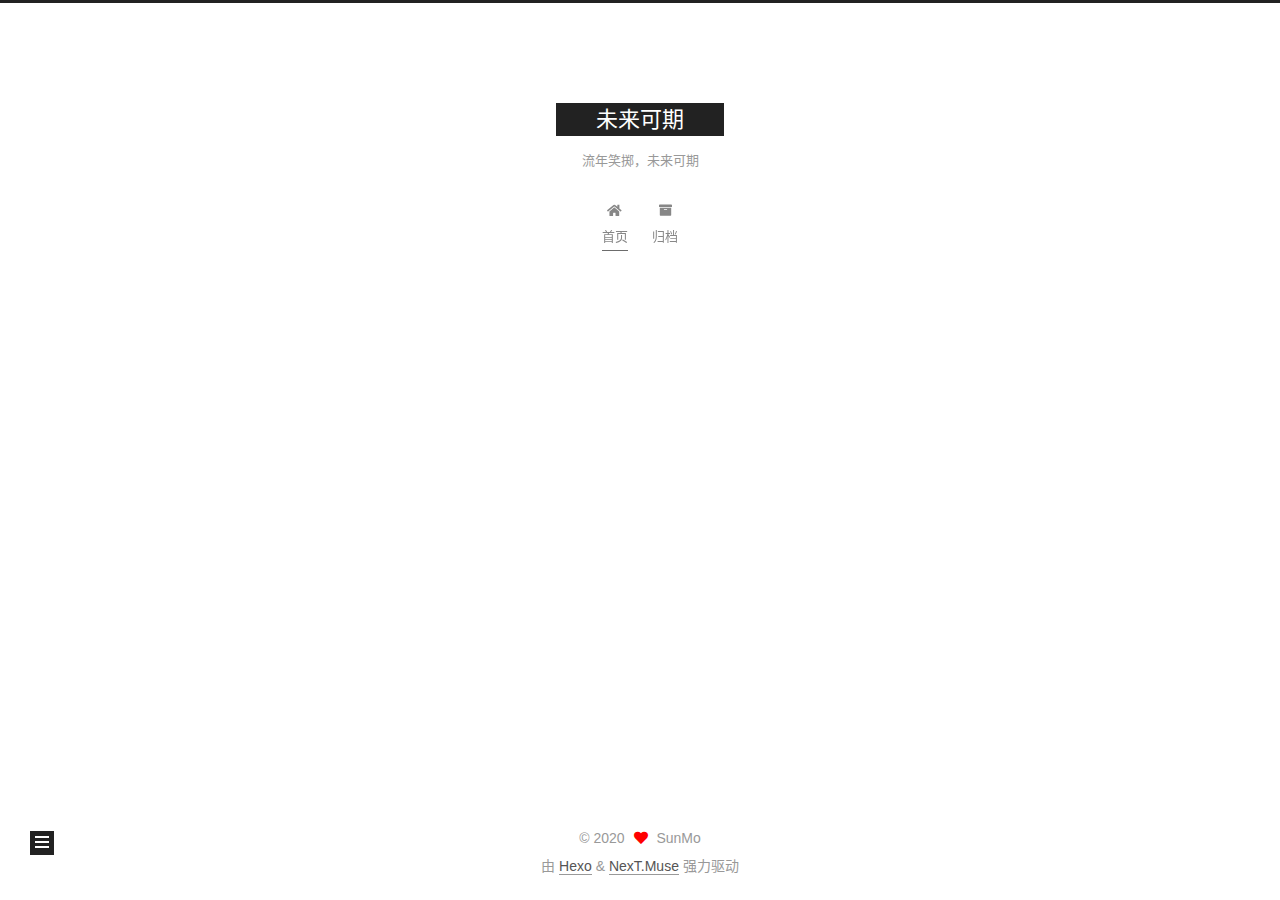
<file: index.html>
<!DOCTYPE html>
<html lang="zh-CN">
<head>
  <meta charset="UTF-8">
<meta name="viewport" content="width=device-width, initial-scale=1, maximum-scale=2">
<meta name="theme-color" content="#222">
<meta name="generator" content="Hexo 4.2.0">
  <link rel="apple-touch-icon" sizes="180x180" href="/images/apple-touch-icon-next.png">
  <link rel="icon" type="image/png" sizes="32x32" href="/images/favicon-32x32-next.png">
  <link rel="icon" type="image/png" sizes="16x16" href="/images/favicon-16x16-next.png">
  <link rel="mask-icon" href="/images/logo.svg" color="#222">

<link rel="stylesheet" href="/css/main.css">


<link rel="stylesheet" href="/lib/font-awesome/css/all.min.css">

<script id="hexo-configurations">
    var NexT = window.NexT || {};
    var CONFIG = {"hostname":"www.sunmo.xyz","root":"/","scheme":"Muse","version":"7.8.0","exturl":false,"sidebar":{"position":"left","display":"post","padding":18,"offset":12,"onmobile":false},"copycode":{"enable":false,"show_result":false,"style":null},"back2top":{"enable":true,"sidebar":false,"scrollpercent":false},"bookmark":{"enable":false,"color":"#222","save":"auto"},"fancybox":false,"mediumzoom":false,"lazyload":false,"pangu":false,"comments":{"style":"tabs","active":null,"storage":true,"lazyload":false,"nav":null},"algolia":{"hits":{"per_page":10},"labels":{"input_placeholder":"Search for Posts","hits_empty":"We didn't find any results for the search: ${query}","hits_stats":"${hits} results found in ${time} ms"}},"localsearch":{"enable":false,"trigger":"auto","top_n_per_article":1,"unescape":false,"preload":false},"motion":{"enable":true,"async":false,"transition":{"post_block":"fadeIn","post_header":"slideDownIn","post_body":"slideDownIn","coll_header":"slideLeftIn","sidebar":"slideUpIn"}}};
  </script>

  <meta property="og:type" content="website">
<meta property="og:title" content="未来可期">
<meta property="og:url" content="http://www.sunmo.xyz/index.html">
<meta property="og:site_name" content="未来可期">
<meta property="og:locale" content="zh_CN">
<meta property="article:author" content="SunMo">
<meta name="twitter:card" content="summary">

<link rel="canonical" href="http://www.sunmo.xyz/">


<script id="page-configurations">
  // https://hexo.io/docs/variables.html
  CONFIG.page = {
    sidebar: "",
    isHome : true,
    isPost : false,
    lang   : 'zh-CN'
  };
</script>

  <title>未来可期</title>
  






  <noscript>
  <style>
  .use-motion .brand,
  .use-motion .menu-item,
  .sidebar-inner,
  .use-motion .post-block,
  .use-motion .pagination,
  .use-motion .comments,
  .use-motion .post-header,
  .use-motion .post-body,
  .use-motion .collection-header { opacity: initial; }

  .use-motion .site-title,
  .use-motion .site-subtitle {
    opacity: initial;
    top: initial;
  }

  .use-motion .logo-line-before i { left: initial; }
  .use-motion .logo-line-after i { right: initial; }
  </style>
</noscript>

</head>

<body itemscope itemtype="http://schema.org/WebPage">
  <div class="container use-motion">
    <div class="headband"></div>

    <header class="header" itemscope itemtype="http://schema.org/WPHeader">
      <div class="header-inner"><div class="site-brand-container">
  <div class="site-nav-toggle">
    <div class="toggle" aria-label="切换导航栏">
      <span class="toggle-line toggle-line-first"></span>
      <span class="toggle-line toggle-line-middle"></span>
      <span class="toggle-line toggle-line-last"></span>
    </div>
  </div>

  <div class="site-meta">

    <a href="/" class="brand" rel="start">
      <span class="logo-line-before"><i></i></span>
      <h1 class="site-title">未来可期</h1>
      <span class="logo-line-after"><i></i></span>
    </a>
      <p class="site-subtitle" itemprop="description">流年笑掷，未来可期</p>
  </div>

  <div class="site-nav-right">
    <div class="toggle popup-trigger">
    </div>
  </div>
</div>




<nav class="site-nav">
  <ul id="menu" class="menu">
        <li class="menu-item menu-item-home">

    <a href="/" rel="section"><i class="fa fa-home fa-fw"></i>首页</a>

  </li>
        <li class="menu-item menu-item-archives">

    <a href="/archives/" rel="section"><i class="fa fa-archive fa-fw"></i>归档</a>

  </li>
  </ul>
</nav>




</div>
    </header>

    
  <div class="back-to-top">
    <i class="fa fa-arrow-up"></i>
    <span>0%</span>
  </div>


    <main class="main">
      <div class="main-inner">
        <div class="content-wrap">
          

          <div class="content index posts-expand">
            
      
  
  
  <article itemscope itemtype="http://schema.org/Article" class="post-block" lang="zh-CN">
    <link itemprop="mainEntityOfPage" href="http://www.sunmo.xyz/2020/04/04/NEW-BEGIN/">

    <span hidden itemprop="author" itemscope itemtype="http://schema.org/Person">
      <meta itemprop="image" content="/images/avatar.gif">
      <meta itemprop="name" content="SunMo">
      <meta itemprop="description" content="">
    </span>

    <span hidden itemprop="publisher" itemscope itemtype="http://schema.org/Organization">
      <meta itemprop="name" content="未来可期">
    </span>
      <header class="post-header">
        <h2 class="post-title" itemprop="name headline">
          
            <a href="/2020/04/04/NEW-BEGIN/" class="post-title-link" itemprop="url">NEW BEGIN</a>
        </h2>

        <div class="post-meta">
            <span class="post-meta-item">
              <span class="post-meta-item-icon">
                <i class="far fa-calendar"></i>
              </span>
              <span class="post-meta-item-text">发表于</span>
              

              <time title="创建时间：2020-04-04 14:30:26 / 修改时间：14:30:39" itemprop="dateCreated datePublished" datetime="2020-04-04T14:30:26+08:00">2020-04-04</time>
            </span>

          

        </div>
      </header>

    
    
    
    <div class="post-body" itemprop="articleBody">

      
          <h1 id="这是一个新的开始"><a href="#这是一个新的开始" class="headerlink" title="这是一个新的开始"></a>这是一个新的开始</h1>
      
    </div>

    
    
    
      <footer class="post-footer">
        <div class="post-eof"></div>
      </footer>
  </article>
  
  
  


  



          </div>
          

<script>
  window.addEventListener('tabs:register', () => {
    let { activeClass } = CONFIG.comments;
    if (CONFIG.comments.storage) {
      activeClass = localStorage.getItem('comments_active') || activeClass;
    }
    if (activeClass) {
      let activeTab = document.querySelector(`a[href="#comment-${activeClass}"]`);
      if (activeTab) {
        activeTab.click();
      }
    }
  });
  if (CONFIG.comments.storage) {
    window.addEventListener('tabs:click', event => {
      if (!event.target.matches('.tabs-comment .tab-content .tab-pane')) return;
      let commentClass = event.target.classList[1];
      localStorage.setItem('comments_active', commentClass);
    });
  }
</script>

        </div>
          
  
  <div class="toggle sidebar-toggle">
    <span class="toggle-line toggle-line-first"></span>
    <span class="toggle-line toggle-line-middle"></span>
    <span class="toggle-line toggle-line-last"></span>
  </div>

  <aside class="sidebar">
    <div class="sidebar-inner">

      <ul class="sidebar-nav motion-element">
        <li class="sidebar-nav-toc">
          文章目录
        </li>
        <li class="sidebar-nav-overview">
          站点概览
        </li>
      </ul>

      <!--noindex-->
      <div class="post-toc-wrap sidebar-panel">
      </div>
      <!--/noindex-->

      <div class="site-overview-wrap sidebar-panel">
        <div class="site-author motion-element" itemprop="author" itemscope itemtype="http://schema.org/Person">
  <p class="site-author-name" itemprop="name">SunMo</p>
  <div class="site-description" itemprop="description"></div>
</div>
<div class="site-state-wrap motion-element">
  <nav class="site-state">
      <div class="site-state-item site-state-posts">
          <a href="/archives/">
        
          <span class="site-state-item-count">1</span>
          <span class="site-state-item-name">日志</span>
        </a>
      </div>
  </nav>
</div>



      </div>

    </div>
  </aside>
  <div id="sidebar-dimmer"></div>


      </div>
    </main>

    <footer class="footer">
      <div class="footer-inner">
        

        

<div class="copyright">
  
  &copy; 
  <span itemprop="copyrightYear">2020</span>
  <span class="with-love">
    <i class="fa fa-heart"></i>
  </span>
  <span class="author" itemprop="copyrightHolder">SunMo</span>
</div>
  <div class="powered-by">由 <a href="https://hexo.io/" class="theme-link" rel="noopener" target="_blank">Hexo</a> & <a href="https://muse.theme-next.org/" class="theme-link" rel="noopener" target="_blank">NexT.Muse</a> 强力驱动
  </div>

        








      </div>
    </footer>
  </div>

  
  <script src="/lib/anime.min.js"></script>
  <script src="/lib/velocity/velocity.min.js"></script>
  <script src="/lib/velocity/velocity.ui.min.js"></script>

<script src="/js/utils.js"></script>

<script src="/js/motion.js"></script>


<script src="/js/schemes/muse.js"></script>


<script src="/js/next-boot.js"></script>




  















  

  

</body>
</html>
</file>
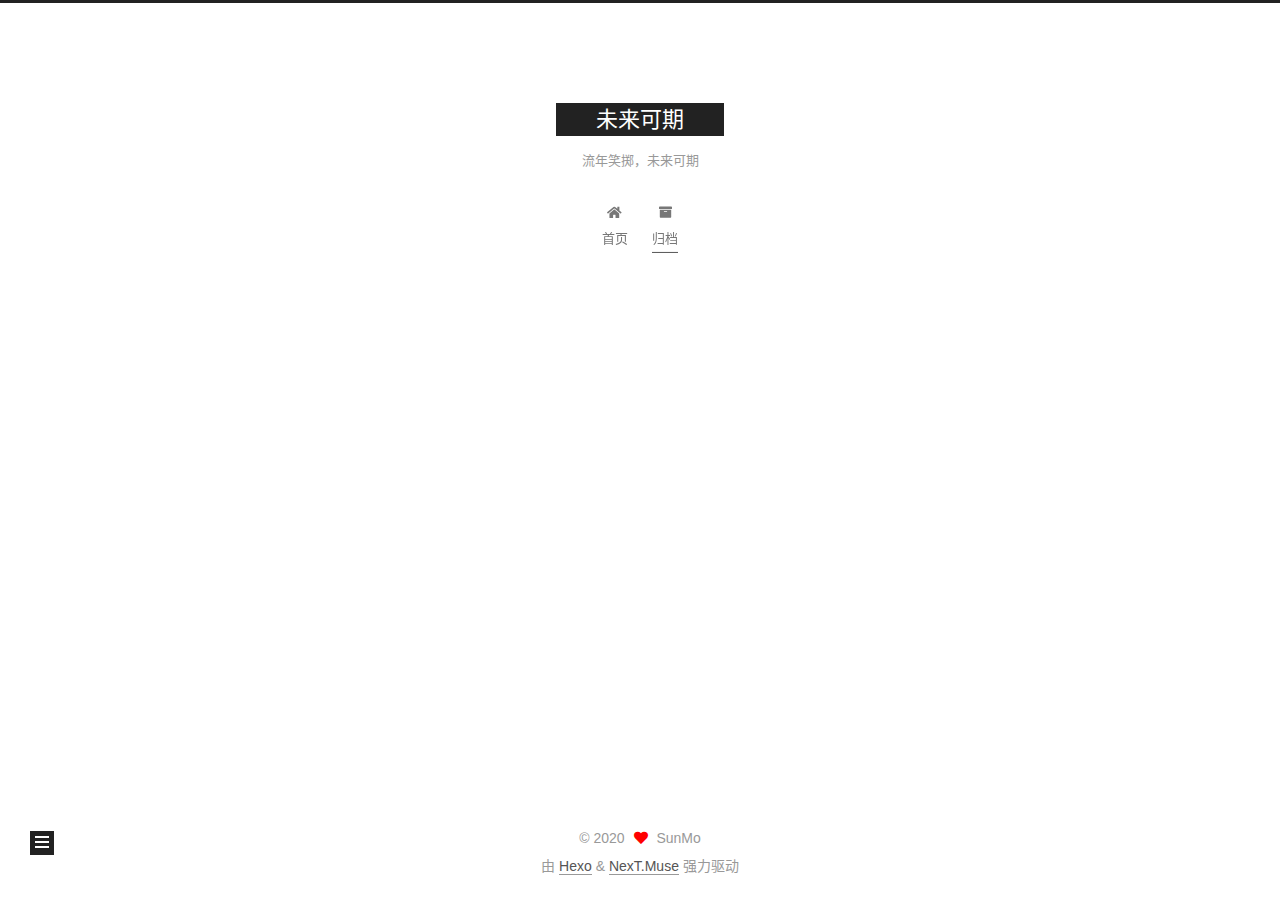
<file: archives/index.html>
<!DOCTYPE html>
<html lang="zh-CN">
<head>
  <meta charset="UTF-8">
<meta name="viewport" content="width=device-width, initial-scale=1, maximum-scale=2">
<meta name="theme-color" content="#222">
<meta name="generator" content="Hexo 4.2.0">
  <link rel="apple-touch-icon" sizes="180x180" href="/images/apple-touch-icon-next.png">
  <link rel="icon" type="image/png" sizes="32x32" href="/images/favicon-32x32-next.png">
  <link rel="icon" type="image/png" sizes="16x16" href="/images/favicon-16x16-next.png">
  <link rel="mask-icon" href="/images/logo.svg" color="#222">

<link rel="stylesheet" href="/css/main.css">


<link rel="stylesheet" href="/lib/font-awesome/css/all.min.css">

<script id="hexo-configurations">
    var NexT = window.NexT || {};
    var CONFIG = {"hostname":"www.sunmo.xyz","root":"/","scheme":"Muse","version":"7.8.0","exturl":false,"sidebar":{"position":"left","display":"post","padding":18,"offset":12,"onmobile":false},"copycode":{"enable":false,"show_result":false,"style":null},"back2top":{"enable":true,"sidebar":false,"scrollpercent":false},"bookmark":{"enable":false,"color":"#222","save":"auto"},"fancybox":false,"mediumzoom":false,"lazyload":false,"pangu":false,"comments":{"style":"tabs","active":null,"storage":true,"lazyload":false,"nav":null},"algolia":{"hits":{"per_page":10},"labels":{"input_placeholder":"Search for Posts","hits_empty":"We didn't find any results for the search: ${query}","hits_stats":"${hits} results found in ${time} ms"}},"localsearch":{"enable":false,"trigger":"auto","top_n_per_article":1,"unescape":false,"preload":false},"motion":{"enable":true,"async":false,"transition":{"post_block":"fadeIn","post_header":"slideDownIn","post_body":"slideDownIn","coll_header":"slideLeftIn","sidebar":"slideUpIn"}}};
  </script>

  <meta property="og:type" content="website">
<meta property="og:title" content="未来可期">
<meta property="og:url" content="http://www.sunmo.xyz/archives/index.html">
<meta property="og:site_name" content="未来可期">
<meta property="og:locale" content="zh_CN">
<meta property="article:author" content="SunMo">
<meta name="twitter:card" content="summary">

<link rel="canonical" href="http://www.sunmo.xyz/archives/">


<script id="page-configurations">
  // https://hexo.io/docs/variables.html
  CONFIG.page = {
    sidebar: "",
    isHome : false,
    isPost : false,
    lang   : 'zh-CN'
  };
</script>

  <title>归档 | 未来可期</title>
  






  <noscript>
  <style>
  .use-motion .brand,
  .use-motion .menu-item,
  .sidebar-inner,
  .use-motion .post-block,
  .use-motion .pagination,
  .use-motion .comments,
  .use-motion .post-header,
  .use-motion .post-body,
  .use-motion .collection-header { opacity: initial; }

  .use-motion .site-title,
  .use-motion .site-subtitle {
    opacity: initial;
    top: initial;
  }

  .use-motion .logo-line-before i { left: initial; }
  .use-motion .logo-line-after i { right: initial; }
  </style>
</noscript>

</head>

<body itemscope itemtype="http://schema.org/WebPage">
  <div class="container use-motion">
    <div class="headband"></div>

    <header class="header" itemscope itemtype="http://schema.org/WPHeader">
      <div class="header-inner"><div class="site-brand-container">
  <div class="site-nav-toggle">
    <div class="toggle" aria-label="切换导航栏">
      <span class="toggle-line toggle-line-first"></span>
      <span class="toggle-line toggle-line-middle"></span>
      <span class="toggle-line toggle-line-last"></span>
    </div>
  </div>

  <div class="site-meta">

    <a href="/" class="brand" rel="start">
      <span class="logo-line-before"><i></i></span>
      <h1 class="site-title">未来可期</h1>
      <span class="logo-line-after"><i></i></span>
    </a>
      <p class="site-subtitle" itemprop="description">流年笑掷，未来可期</p>
  </div>

  <div class="site-nav-right">
    <div class="toggle popup-trigger">
    </div>
  </div>
</div>




<nav class="site-nav">
  <ul id="menu" class="menu">
        <li class="menu-item menu-item-home">

    <a href="/" rel="section"><i class="fa fa-home fa-fw"></i>首页</a>

  </li>
        <li class="menu-item menu-item-archives">

    <a href="/archives/" rel="section"><i class="fa fa-archive fa-fw"></i>归档</a>

  </li>
  </ul>
</nav>




</div>
    </header>

    
  <div class="back-to-top">
    <i class="fa fa-arrow-up"></i>
    <span>0%</span>
  </div>


    <main class="main">
      <div class="main-inner">
        <div class="content-wrap">
          

          <div class="content archive">
            

  
  
  
  <div class="post-block">
    <div class="posts-collapse">
      <div class="collection-title">
        <span class="collection-header">嗯..! 目前共计 1 篇日志。 继续努力。</span>
      </div>

      
    <div class="collection-year">
      <span class="collection-header">2020</span>
    </div>

  <article itemscope itemtype="http://schema.org/Article">
    <header class="post-header">

      <div class="post-meta">
        <time itemprop="dateCreated"
              datetime="2020-04-04T14:30:26+08:00"
              content="2020-04-04">
          04-04
        </time>
      </div>

      <div class="post-title">
          <a class="post-title-link" href="/2020/04/04/NEW-BEGIN/" itemprop="url">
            <span itemprop="name">NEW BEGIN</span>
          </a>
      </div>

    </header>
  </article>


    </div>
  </div>
  
  
  

  



          </div>
          

<script>
  window.addEventListener('tabs:register', () => {
    let { activeClass } = CONFIG.comments;
    if (CONFIG.comments.storage) {
      activeClass = localStorage.getItem('comments_active') || activeClass;
    }
    if (activeClass) {
      let activeTab = document.querySelector(`a[href="#comment-${activeClass}"]`);
      if (activeTab) {
        activeTab.click();
      }
    }
  });
  if (CONFIG.comments.storage) {
    window.addEventListener('tabs:click', event => {
      if (!event.target.matches('.tabs-comment .tab-content .tab-pane')) return;
      let commentClass = event.target.classList[1];
      localStorage.setItem('comments_active', commentClass);
    });
  }
</script>

        </div>
          
  
  <div class="toggle sidebar-toggle">
    <span class="toggle-line toggle-line-first"></span>
    <span class="toggle-line toggle-line-middle"></span>
    <span class="toggle-line toggle-line-last"></span>
  </div>

  <aside class="sidebar">
    <div class="sidebar-inner">

      <ul class="sidebar-nav motion-element">
        <li class="sidebar-nav-toc">
          文章目录
        </li>
        <li class="sidebar-nav-overview">
          站点概览
        </li>
      </ul>

      <!--noindex-->
      <div class="post-toc-wrap sidebar-panel">
      </div>
      <!--/noindex-->

      <div class="site-overview-wrap sidebar-panel">
        <div class="site-author motion-element" itemprop="author" itemscope itemtype="http://schema.org/Person">
  <p class="site-author-name" itemprop="name">SunMo</p>
  <div class="site-description" itemprop="description"></div>
</div>
<div class="site-state-wrap motion-element">
  <nav class="site-state">
      <div class="site-state-item site-state-posts">
          <a href="/archives/">
        
          <span class="site-state-item-count">1</span>
          <span class="site-state-item-name">日志</span>
        </a>
      </div>
  </nav>
</div>



      </div>

    </div>
  </aside>
  <div id="sidebar-dimmer"></div>


      </div>
    </main>

    <footer class="footer">
      <div class="footer-inner">
        

        

<div class="copyright">
  
  &copy; 
  <span itemprop="copyrightYear">2020</span>
  <span class="with-love">
    <i class="fa fa-heart"></i>
  </span>
  <span class="author" itemprop="copyrightHolder">SunMo</span>
</div>
  <div class="powered-by">由 <a href="https://hexo.io/" class="theme-link" rel="noopener" target="_blank">Hexo</a> & <a href="https://muse.theme-next.org/" class="theme-link" rel="noopener" target="_blank">NexT.Muse</a> 强力驱动
  </div>

        








      </div>
    </footer>
  </div>

  
  <script src="/lib/anime.min.js"></script>
  <script src="/lib/velocity/velocity.min.js"></script>
  <script src="/lib/velocity/velocity.ui.min.js"></script>

<script src="/js/utils.js"></script>

<script src="/js/motion.js"></script>


<script src="/js/schemes/muse.js"></script>


<script src="/js/next-boot.js"></script>




  















  

  

</body>
</html>
</file>
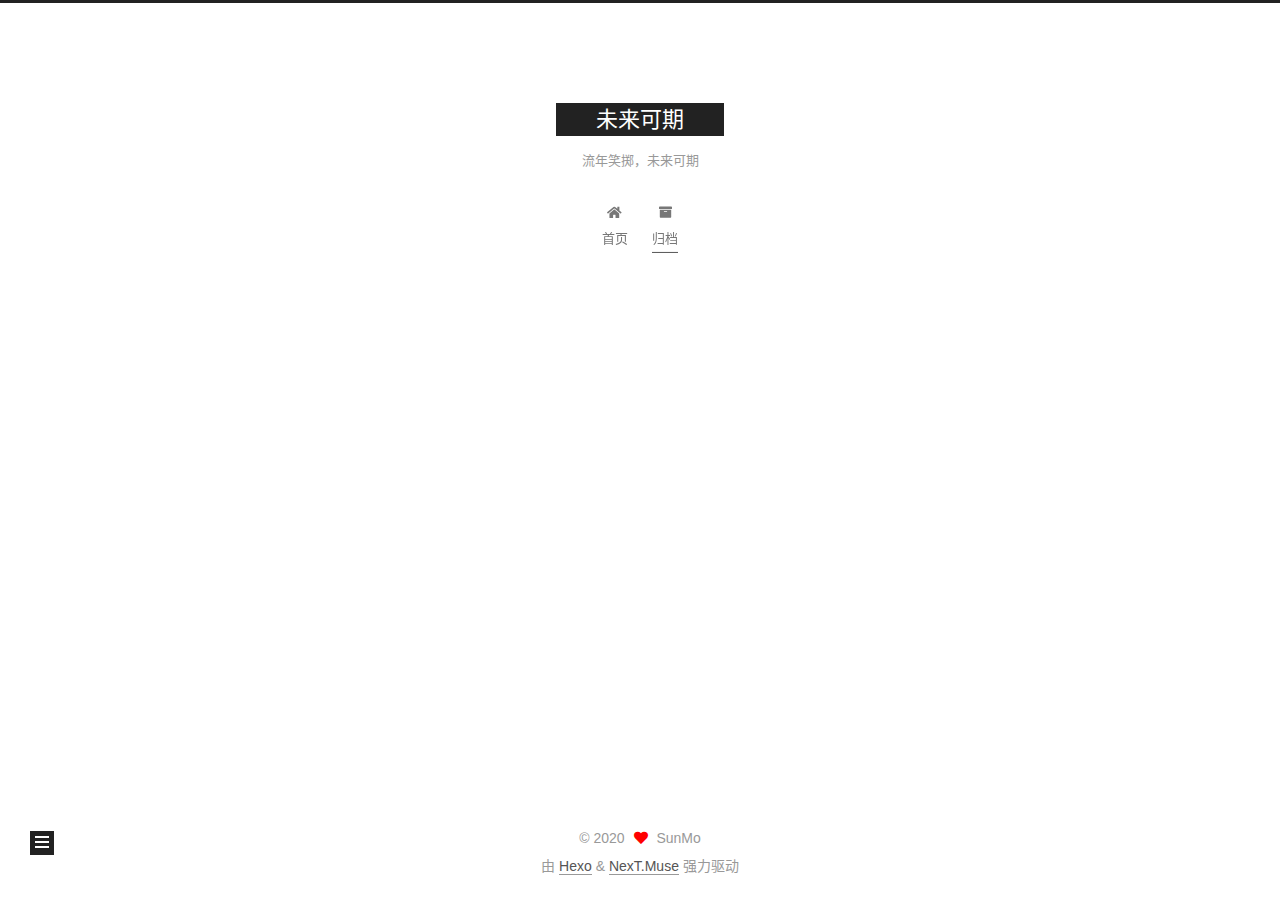
<file: archives/2020/index.html>
<!DOCTYPE html>
<html lang="zh-CN">
<head>
  <meta charset="UTF-8">
<meta name="viewport" content="width=device-width, initial-scale=1, maximum-scale=2">
<meta name="theme-color" content="#222">
<meta name="generator" content="Hexo 4.2.0">
  <link rel="apple-touch-icon" sizes="180x180" href="/images/apple-touch-icon-next.png">
  <link rel="icon" type="image/png" sizes="32x32" href="/images/favicon-32x32-next.png">
  <link rel="icon" type="image/png" sizes="16x16" href="/images/favicon-16x16-next.png">
  <link rel="mask-icon" href="/images/logo.svg" color="#222">

<link rel="stylesheet" href="/css/main.css">


<link rel="stylesheet" href="/lib/font-awesome/css/all.min.css">

<script id="hexo-configurations">
    var NexT = window.NexT || {};
    var CONFIG = {"hostname":"www.sunmo.xyz","root":"/","scheme":"Muse","version":"7.8.0","exturl":false,"sidebar":{"position":"left","display":"post","padding":18,"offset":12,"onmobile":false},"copycode":{"enable":false,"show_result":false,"style":null},"back2top":{"enable":true,"sidebar":false,"scrollpercent":false},"bookmark":{"enable":false,"color":"#222","save":"auto"},"fancybox":false,"mediumzoom":false,"lazyload":false,"pangu":false,"comments":{"style":"tabs","active":null,"storage":true,"lazyload":false,"nav":null},"algolia":{"hits":{"per_page":10},"labels":{"input_placeholder":"Search for Posts","hits_empty":"We didn't find any results for the search: ${query}","hits_stats":"${hits} results found in ${time} ms"}},"localsearch":{"enable":false,"trigger":"auto","top_n_per_article":1,"unescape":false,"preload":false},"motion":{"enable":true,"async":false,"transition":{"post_block":"fadeIn","post_header":"slideDownIn","post_body":"slideDownIn","coll_header":"slideLeftIn","sidebar":"slideUpIn"}}};
  </script>

  <meta property="og:type" content="website">
<meta property="og:title" content="未来可期">
<meta property="og:url" content="http://www.sunmo.xyz/archives/2020/index.html">
<meta property="og:site_name" content="未来可期">
<meta property="og:locale" content="zh_CN">
<meta property="article:author" content="SunMo">
<meta name="twitter:card" content="summary">

<link rel="canonical" href="http://www.sunmo.xyz/archives/2020/">


<script id="page-configurations">
  // https://hexo.io/docs/variables.html
  CONFIG.page = {
    sidebar: "",
    isHome : false,
    isPost : false,
    lang   : 'zh-CN'
  };
</script>

  <title>归档 | 未来可期</title>
  






  <noscript>
  <style>
  .use-motion .brand,
  .use-motion .menu-item,
  .sidebar-inner,
  .use-motion .post-block,
  .use-motion .pagination,
  .use-motion .comments,
  .use-motion .post-header,
  .use-motion .post-body,
  .use-motion .collection-header { opacity: initial; }

  .use-motion .site-title,
  .use-motion .site-subtitle {
    opacity: initial;
    top: initial;
  }

  .use-motion .logo-line-before i { left: initial; }
  .use-motion .logo-line-after i { right: initial; }
  </style>
</noscript>

</head>

<body itemscope itemtype="http://schema.org/WebPage">
  <div class="container use-motion">
    <div class="headband"></div>

    <header class="header" itemscope itemtype="http://schema.org/WPHeader">
      <div class="header-inner"><div class="site-brand-container">
  <div class="site-nav-toggle">
    <div class="toggle" aria-label="切换导航栏">
      <span class="toggle-line toggle-line-first"></span>
      <span class="toggle-line toggle-line-middle"></span>
      <span class="toggle-line toggle-line-last"></span>
    </div>
  </div>

  <div class="site-meta">

    <a href="/" class="brand" rel="start">
      <span class="logo-line-before"><i></i></span>
      <h1 class="site-title">未来可期</h1>
      <span class="logo-line-after"><i></i></span>
    </a>
      <p class="site-subtitle" itemprop="description">流年笑掷，未来可期</p>
  </div>

  <div class="site-nav-right">
    <div class="toggle popup-trigger">
    </div>
  </div>
</div>




<nav class="site-nav">
  <ul id="menu" class="menu">
        <li class="menu-item menu-item-home">

    <a href="/" rel="section"><i class="fa fa-home fa-fw"></i>首页</a>

  </li>
        <li class="menu-item menu-item-archives">

    <a href="/archives/" rel="section"><i class="fa fa-archive fa-fw"></i>归档</a>

  </li>
  </ul>
</nav>




</div>
    </header>

    
  <div class="back-to-top">
    <i class="fa fa-arrow-up"></i>
    <span>0%</span>
  </div>


    <main class="main">
      <div class="main-inner">
        <div class="content-wrap">
          

          <div class="content archive">
            

  
  
  
  <div class="post-block">
    <div class="posts-collapse">
      <div class="collection-title">
        <span class="collection-header">嗯..! 目前共计 1 篇日志。 继续努力。</span>
      </div>

      
    <div class="collection-year">
      <span class="collection-header">2020</span>
    </div>

  <article itemscope itemtype="http://schema.org/Article">
    <header class="post-header">

      <div class="post-meta">
        <time itemprop="dateCreated"
              datetime="2020-04-04T14:30:26+08:00"
              content="2020-04-04">
          04-04
        </time>
      </div>

      <div class="post-title">
          <a class="post-title-link" href="/2020/04/04/NEW-BEGIN/" itemprop="url">
            <span itemprop="name">NEW BEGIN</span>
          </a>
      </div>

    </header>
  </article>


    </div>
  </div>
  
  
  

  



          </div>
          

<script>
  window.addEventListener('tabs:register', () => {
    let { activeClass } = CONFIG.comments;
    if (CONFIG.comments.storage) {
      activeClass = localStorage.getItem('comments_active') || activeClass;
    }
    if (activeClass) {
      let activeTab = document.querySelector(`a[href="#comment-${activeClass}"]`);
      if (activeTab) {
        activeTab.click();
      }
    }
  });
  if (CONFIG.comments.storage) {
    window.addEventListener('tabs:click', event => {
      if (!event.target.matches('.tabs-comment .tab-content .tab-pane')) return;
      let commentClass = event.target.classList[1];
      localStorage.setItem('comments_active', commentClass);
    });
  }
</script>

        </div>
          
  
  <div class="toggle sidebar-toggle">
    <span class="toggle-line toggle-line-first"></span>
    <span class="toggle-line toggle-line-middle"></span>
    <span class="toggle-line toggle-line-last"></span>
  </div>

  <aside class="sidebar">
    <div class="sidebar-inner">

      <ul class="sidebar-nav motion-element">
        <li class="sidebar-nav-toc">
          文章目录
        </li>
        <li class="sidebar-nav-overview">
          站点概览
        </li>
      </ul>

      <!--noindex-->
      <div class="post-toc-wrap sidebar-panel">
      </div>
      <!--/noindex-->

      <div class="site-overview-wrap sidebar-panel">
        <div class="site-author motion-element" itemprop="author" itemscope itemtype="http://schema.org/Person">
  <p class="site-author-name" itemprop="name">SunMo</p>
  <div class="site-description" itemprop="description"></div>
</div>
<div class="site-state-wrap motion-element">
  <nav class="site-state">
      <div class="site-state-item site-state-posts">
          <a href="/archives/">
        
          <span class="site-state-item-count">1</span>
          <span class="site-state-item-name">日志</span>
        </a>
      </div>
  </nav>
</div>



      </div>

    </div>
  </aside>
  <div id="sidebar-dimmer"></div>


      </div>
    </main>

    <footer class="footer">
      <div class="footer-inner">
        

        

<div class="copyright">
  
  &copy; 
  <span itemprop="copyrightYear">2020</span>
  <span class="with-love">
    <i class="fa fa-heart"></i>
  </span>
  <span class="author" itemprop="copyrightHolder">SunMo</span>
</div>
  <div class="powered-by">由 <a href="https://hexo.io/" class="theme-link" rel="noopener" target="_blank">Hexo</a> & <a href="https://muse.theme-next.org/" class="theme-link" rel="noopener" target="_blank">NexT.Muse</a> 强力驱动
  </div>

        








      </div>
    </footer>
  </div>

  
  <script src="/lib/anime.min.js"></script>
  <script src="/lib/velocity/velocity.min.js"></script>
  <script src="/lib/velocity/velocity.ui.min.js"></script>

<script src="/js/utils.js"></script>

<script src="/js/motion.js"></script>


<script src="/js/schemes/muse.js"></script>


<script src="/js/next-boot.js"></script>




  















  

  

</body>
</html>
</file>
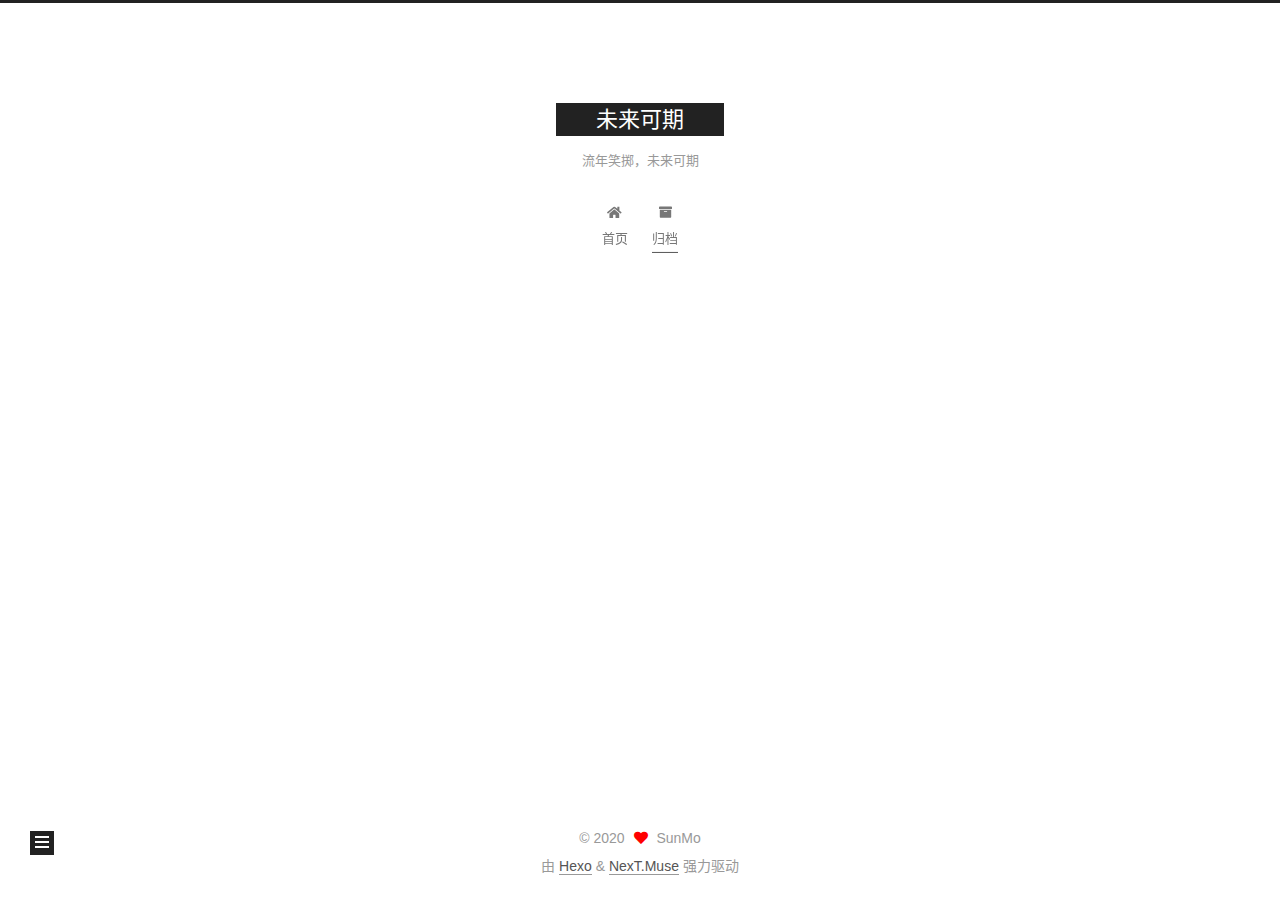
<file: archives/2020/04/index.html>
<!DOCTYPE html>
<html lang="zh-CN">
<head>
  <meta charset="UTF-8">
<meta name="viewport" content="width=device-width, initial-scale=1, maximum-scale=2">
<meta name="theme-color" content="#222">
<meta name="generator" content="Hexo 4.2.0">
  <link rel="apple-touch-icon" sizes="180x180" href="/images/apple-touch-icon-next.png">
  <link rel="icon" type="image/png" sizes="32x32" href="/images/favicon-32x32-next.png">
  <link rel="icon" type="image/png" sizes="16x16" href="/images/favicon-16x16-next.png">
  <link rel="mask-icon" href="/images/logo.svg" color="#222">

<link rel="stylesheet" href="/css/main.css">


<link rel="stylesheet" href="/lib/font-awesome/css/all.min.css">

<script id="hexo-configurations">
    var NexT = window.NexT || {};
    var CONFIG = {"hostname":"www.sunmo.xyz","root":"/","scheme":"Muse","version":"7.8.0","exturl":false,"sidebar":{"position":"left","display":"post","padding":18,"offset":12,"onmobile":false},"copycode":{"enable":false,"show_result":false,"style":null},"back2top":{"enable":true,"sidebar":false,"scrollpercent":false},"bookmark":{"enable":false,"color":"#222","save":"auto"},"fancybox":false,"mediumzoom":false,"lazyload":false,"pangu":false,"comments":{"style":"tabs","active":null,"storage":true,"lazyload":false,"nav":null},"algolia":{"hits":{"per_page":10},"labels":{"input_placeholder":"Search for Posts","hits_empty":"We didn't find any results for the search: ${query}","hits_stats":"${hits} results found in ${time} ms"}},"localsearch":{"enable":false,"trigger":"auto","top_n_per_article":1,"unescape":false,"preload":false},"motion":{"enable":true,"async":false,"transition":{"post_block":"fadeIn","post_header":"slideDownIn","post_body":"slideDownIn","coll_header":"slideLeftIn","sidebar":"slideUpIn"}}};
  </script>

  <meta property="og:type" content="website">
<meta property="og:title" content="未来可期">
<meta property="og:url" content="http://www.sunmo.xyz/archives/2020/04/index.html">
<meta property="og:site_name" content="未来可期">
<meta property="og:locale" content="zh_CN">
<meta property="article:author" content="SunMo">
<meta name="twitter:card" content="summary">

<link rel="canonical" href="http://www.sunmo.xyz/archives/2020/04/">


<script id="page-configurations">
  // https://hexo.io/docs/variables.html
  CONFIG.page = {
    sidebar: "",
    isHome : false,
    isPost : false,
    lang   : 'zh-CN'
  };
</script>

  <title>归档 | 未来可期</title>
  






  <noscript>
  <style>
  .use-motion .brand,
  .use-motion .menu-item,
  .sidebar-inner,
  .use-motion .post-block,
  .use-motion .pagination,
  .use-motion .comments,
  .use-motion .post-header,
  .use-motion .post-body,
  .use-motion .collection-header { opacity: initial; }

  .use-motion .site-title,
  .use-motion .site-subtitle {
    opacity: initial;
    top: initial;
  }

  .use-motion .logo-line-before i { left: initial; }
  .use-motion .logo-line-after i { right: initial; }
  </style>
</noscript>

</head>

<body itemscope itemtype="http://schema.org/WebPage">
  <div class="container use-motion">
    <div class="headband"></div>

    <header class="header" itemscope itemtype="http://schema.org/WPHeader">
      <div class="header-inner"><div class="site-brand-container">
  <div class="site-nav-toggle">
    <div class="toggle" aria-label="切换导航栏">
      <span class="toggle-line toggle-line-first"></span>
      <span class="toggle-line toggle-line-middle"></span>
      <span class="toggle-line toggle-line-last"></span>
    </div>
  </div>

  <div class="site-meta">

    <a href="/" class="brand" rel="start">
      <span class="logo-line-before"><i></i></span>
      <h1 class="site-title">未来可期</h1>
      <span class="logo-line-after"><i></i></span>
    </a>
      <p class="site-subtitle" itemprop="description">流年笑掷，未来可期</p>
  </div>

  <div class="site-nav-right">
    <div class="toggle popup-trigger">
    </div>
  </div>
</div>




<nav class="site-nav">
  <ul id="menu" class="menu">
        <li class="menu-item menu-item-home">

    <a href="/" rel="section"><i class="fa fa-home fa-fw"></i>首页</a>

  </li>
        <li class="menu-item menu-item-archives">

    <a href="/archives/" rel="section"><i class="fa fa-archive fa-fw"></i>归档</a>

  </li>
  </ul>
</nav>




</div>
    </header>

    
  <div class="back-to-top">
    <i class="fa fa-arrow-up"></i>
    <span>0%</span>
  </div>


    <main class="main">
      <div class="main-inner">
        <div class="content-wrap">
          

          <div class="content archive">
            

  
  
  
  <div class="post-block">
    <div class="posts-collapse">
      <div class="collection-title">
        <span class="collection-header">嗯..! 目前共计 1 篇日志。 继续努力。</span>
      </div>

      
    <div class="collection-year">
      <span class="collection-header">2020</span>
    </div>

  <article itemscope itemtype="http://schema.org/Article">
    <header class="post-header">

      <div class="post-meta">
        <time itemprop="dateCreated"
              datetime="2020-04-04T14:30:26+08:00"
              content="2020-04-04">
          04-04
        </time>
      </div>

      <div class="post-title">
          <a class="post-title-link" href="/2020/04/04/NEW-BEGIN/" itemprop="url">
            <span itemprop="name">NEW BEGIN</span>
          </a>
      </div>

    </header>
  </article>


    </div>
  </div>
  
  
  

  



          </div>
          

<script>
  window.addEventListener('tabs:register', () => {
    let { activeClass } = CONFIG.comments;
    if (CONFIG.comments.storage) {
      activeClass = localStorage.getItem('comments_active') || activeClass;
    }
    if (activeClass) {
      let activeTab = document.querySelector(`a[href="#comment-${activeClass}"]`);
      if (activeTab) {
        activeTab.click();
      }
    }
  });
  if (CONFIG.comments.storage) {
    window.addEventListener('tabs:click', event => {
      if (!event.target.matches('.tabs-comment .tab-content .tab-pane')) return;
      let commentClass = event.target.classList[1];
      localStorage.setItem('comments_active', commentClass);
    });
  }
</script>

        </div>
          
  
  <div class="toggle sidebar-toggle">
    <span class="toggle-line toggle-line-first"></span>
    <span class="toggle-line toggle-line-middle"></span>
    <span class="toggle-line toggle-line-last"></span>
  </div>

  <aside class="sidebar">
    <div class="sidebar-inner">

      <ul class="sidebar-nav motion-element">
        <li class="sidebar-nav-toc">
          文章目录
        </li>
        <li class="sidebar-nav-overview">
          站点概览
        </li>
      </ul>

      <!--noindex-->
      <div class="post-toc-wrap sidebar-panel">
      </div>
      <!--/noindex-->

      <div class="site-overview-wrap sidebar-panel">
        <div class="site-author motion-element" itemprop="author" itemscope itemtype="http://schema.org/Person">
  <p class="site-author-name" itemprop="name">SunMo</p>
  <div class="site-description" itemprop="description"></div>
</div>
<div class="site-state-wrap motion-element">
  <nav class="site-state">
      <div class="site-state-item site-state-posts">
          <a href="/archives/">
        
          <span class="site-state-item-count">1</span>
          <span class="site-state-item-name">日志</span>
        </a>
      </div>
  </nav>
</div>



      </div>

    </div>
  </aside>
  <div id="sidebar-dimmer"></div>


      </div>
    </main>

    <footer class="footer">
      <div class="footer-inner">
        

        

<div class="copyright">
  
  &copy; 
  <span itemprop="copyrightYear">2020</span>
  <span class="with-love">
    <i class="fa fa-heart"></i>
  </span>
  <span class="author" itemprop="copyrightHolder">SunMo</span>
</div>
  <div class="powered-by">由 <a href="https://hexo.io/" class="theme-link" rel="noopener" target="_blank">Hexo</a> & <a href="https://muse.theme-next.org/" class="theme-link" rel="noopener" target="_blank">NexT.Muse</a> 强力驱动
  </div>

        








      </div>
    </footer>
  </div>

  
  <script src="/lib/anime.min.js"></script>
  <script src="/lib/velocity/velocity.min.js"></script>
  <script src="/lib/velocity/velocity.ui.min.js"></script>

<script src="/js/utils.js"></script>

<script src="/js/motion.js"></script>


<script src="/js/schemes/muse.js"></script>


<script src="/js/next-boot.js"></script>




  















  

  

</body>
</html>
</file>
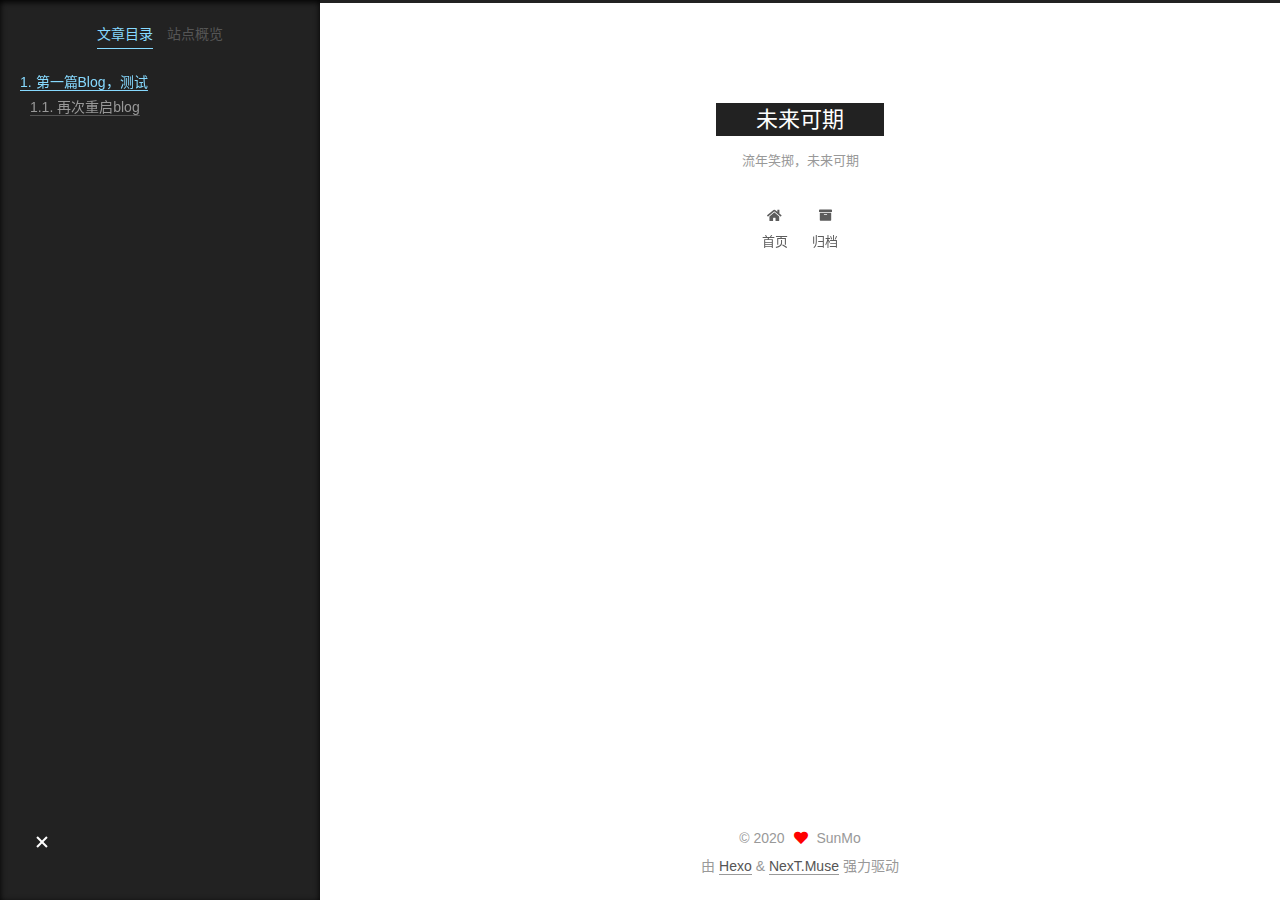
<file: 2020/04/03/new-blog-test/index.html>
<!DOCTYPE html>
<html lang="zh-CN">
<head>
  <meta charset="UTF-8">
<meta name="viewport" content="width=device-width, initial-scale=1, maximum-scale=2">
<meta name="theme-color" content="#222">
<meta name="generator" content="Hexo 4.2.0">
  <link rel="apple-touch-icon" sizes="180x180" href="/images/apple-touch-icon-next.png">
  <link rel="icon" type="image/png" sizes="32x32" href="/images/favicon-32x32-next.png">
  <link rel="icon" type="image/png" sizes="16x16" href="/images/favicon-16x16-next.png">
  <link rel="mask-icon" href="/images/logo.svg" color="#222">

<link rel="stylesheet" href="/css/main.css">


<link rel="stylesheet" href="/lib/font-awesome/css/all.min.css">

<script id="hexo-configurations">
    var NexT = window.NexT || {};
    var CONFIG = {"hostname":"www.sunmo.xyz","root":"/","scheme":"Muse","version":"7.8.0","exturl":false,"sidebar":{"position":"left","display":"post","padding":18,"offset":12,"onmobile":false},"copycode":{"enable":false,"show_result":false,"style":null},"back2top":{"enable":true,"sidebar":false,"scrollpercent":false},"bookmark":{"enable":false,"color":"#222","save":"auto"},"fancybox":false,"mediumzoom":false,"lazyload":false,"pangu":false,"comments":{"style":"tabs","active":null,"storage":true,"lazyload":false,"nav":null},"algolia":{"hits":{"per_page":10},"labels":{"input_placeholder":"Search for Posts","hits_empty":"We didn't find any results for the search: ${query}","hits_stats":"${hits} results found in ${time} ms"}},"localsearch":{"enable":false,"trigger":"auto","top_n_per_article":1,"unescape":false,"preload":false},"motion":{"enable":true,"async":false,"transition":{"post_block":"fadeIn","post_header":"slideDownIn","post_body":"slideDownIn","coll_header":"slideLeftIn","sidebar":"slideUpIn"}}};
  </script>

  <meta name="description" content="第一篇Blog，测试再次重启blog哈哈">
<meta property="og:type" content="article">
<meta property="og:title" content="new blog test">
<meta property="og:url" content="http://www.sunmo.xyz/2020/04/03/new-blog-test/index.html">
<meta property="og:site_name" content="未来可期">
<meta property="og:description" content="第一篇Blog，测试再次重启blog哈哈">
<meta property="og:locale" content="zh_CN">
<meta property="article:published_time" content="2020-04-03T01:18:02.000Z">
<meta property="article:modified_time" content="2020-04-03T01:25:39.103Z">
<meta property="article:author" content="SunMo">
<meta name="twitter:card" content="summary">

<link rel="canonical" href="http://www.sunmo.xyz/2020/04/03/new-blog-test/">


<script id="page-configurations">
  // https://hexo.io/docs/variables.html
  CONFIG.page = {
    sidebar: "",
    isHome : false,
    isPost : true,
    lang   : 'zh-CN'
  };
</script>

  <title>new blog test | 未来可期</title>
  






  <noscript>
  <style>
  .use-motion .brand,
  .use-motion .menu-item,
  .sidebar-inner,
  .use-motion .post-block,
  .use-motion .pagination,
  .use-motion .comments,
  .use-motion .post-header,
  .use-motion .post-body,
  .use-motion .collection-header { opacity: initial; }

  .use-motion .site-title,
  .use-motion .site-subtitle {
    opacity: initial;
    top: initial;
  }

  .use-motion .logo-line-before i { left: initial; }
  .use-motion .logo-line-after i { right: initial; }
  </style>
</noscript>

</head>

<body itemscope itemtype="http://schema.org/WebPage">
  <div class="container use-motion">
    <div class="headband"></div>

    <header class="header" itemscope itemtype="http://schema.org/WPHeader">
      <div class="header-inner"><div class="site-brand-container">
  <div class="site-nav-toggle">
    <div class="toggle" aria-label="切换导航栏">
      <span class="toggle-line toggle-line-first"></span>
      <span class="toggle-line toggle-line-middle"></span>
      <span class="toggle-line toggle-line-last"></span>
    </div>
  </div>

  <div class="site-meta">

    <a href="/" class="brand" rel="start">
      <span class="logo-line-before"><i></i></span>
      <h1 class="site-title">未来可期</h1>
      <span class="logo-line-after"><i></i></span>
    </a>
      <p class="site-subtitle" itemprop="description">流年笑掷，未来可期</p>
  </div>

  <div class="site-nav-right">
    <div class="toggle popup-trigger">
    </div>
  </div>
</div>




<nav class="site-nav">
  <ul id="menu" class="menu">
        <li class="menu-item menu-item-home">

    <a href="/" rel="section"><i class="fa fa-home fa-fw"></i>首页</a>

  </li>
        <li class="menu-item menu-item-archives">

    <a href="/archives/" rel="section"><i class="fa fa-archive fa-fw"></i>归档</a>

  </li>
  </ul>
</nav>




</div>
    </header>

    
  <div class="back-to-top">
    <i class="fa fa-arrow-up"></i>
    <span>0%</span>
  </div>


    <main class="main">
      <div class="main-inner">
        <div class="content-wrap">
          

          <div class="content post posts-expand">
            

    
  
  
  <article itemscope itemtype="http://schema.org/Article" class="post-block" lang="zh-CN">
    <link itemprop="mainEntityOfPage" href="http://www.sunmo.xyz/2020/04/03/new-blog-test/">

    <span hidden itemprop="author" itemscope itemtype="http://schema.org/Person">
      <meta itemprop="image" content="/images/avatar.gif">
      <meta itemprop="name" content="SunMo">
      <meta itemprop="description" content="">
    </span>

    <span hidden itemprop="publisher" itemscope itemtype="http://schema.org/Organization">
      <meta itemprop="name" content="未来可期">
    </span>
      <header class="post-header">
        <h1 class="post-title" itemprop="name headline">
          new blog test
        </h1>

        <div class="post-meta">
            <span class="post-meta-item">
              <span class="post-meta-item-icon">
                <i class="far fa-calendar"></i>
              </span>
              <span class="post-meta-item-text">发表于</span>
              

              <time title="创建时间：2020-04-03 09:18:02 / 修改时间：09:25:39" itemprop="dateCreated datePublished" datetime="2020-04-03T09:18:02+08:00">2020-04-03</time>
            </span>

          

        </div>
      </header>

    
    
    
    <div class="post-body" itemprop="articleBody">

      
        <h1 id="第一篇Blog，测试"><a href="#第一篇Blog，测试" class="headerlink" title="第一篇Blog，测试"></a>第一篇Blog，测试</h1><h2 id="再次重启blog"><a href="#再次重启blog" class="headerlink" title="再次重启blog"></a>再次重启blog</h2><p><strong>哈哈</strong></p>

    </div>

    
    
    

      <footer class="post-footer">

        


        
      </footer>
    
  </article>
  
  
  



          </div>
          

<script>
  window.addEventListener('tabs:register', () => {
    let { activeClass } = CONFIG.comments;
    if (CONFIG.comments.storage) {
      activeClass = localStorage.getItem('comments_active') || activeClass;
    }
    if (activeClass) {
      let activeTab = document.querySelector(`a[href="#comment-${activeClass}"]`);
      if (activeTab) {
        activeTab.click();
      }
    }
  });
  if (CONFIG.comments.storage) {
    window.addEventListener('tabs:click', event => {
      if (!event.target.matches('.tabs-comment .tab-content .tab-pane')) return;
      let commentClass = event.target.classList[1];
      localStorage.setItem('comments_active', commentClass);
    });
  }
</script>

        </div>
          
  
  <div class="toggle sidebar-toggle">
    <span class="toggle-line toggle-line-first"></span>
    <span class="toggle-line toggle-line-middle"></span>
    <span class="toggle-line toggle-line-last"></span>
  </div>

  <aside class="sidebar">
    <div class="sidebar-inner">

      <ul class="sidebar-nav motion-element">
        <li class="sidebar-nav-toc">
          文章目录
        </li>
        <li class="sidebar-nav-overview">
          站点概览
        </li>
      </ul>

      <!--noindex-->
      <div class="post-toc-wrap sidebar-panel">
          <div class="post-toc motion-element"><ol class="nav"><li class="nav-item nav-level-1"><a class="nav-link" href="#第一篇Blog，测试"><span class="nav-number">1.</span> <span class="nav-text">第一篇Blog，测试</span></a><ol class="nav-child"><li class="nav-item nav-level-2"><a class="nav-link" href="#再次重启blog"><span class="nav-number">1.1.</span> <span class="nav-text">再次重启blog</span></a></li></ol></li></ol></div>
      </div>
      <!--/noindex-->

      <div class="site-overview-wrap sidebar-panel">
        <div class="site-author motion-element" itemprop="author" itemscope itemtype="http://schema.org/Person">
  <p class="site-author-name" itemprop="name">SunMo</p>
  <div class="site-description" itemprop="description"></div>
</div>
<div class="site-state-wrap motion-element">
  <nav class="site-state">
      <div class="site-state-item site-state-posts">
          <a href="/archives/">
        
          <span class="site-state-item-count">1</span>
          <span class="site-state-item-name">日志</span>
        </a>
      </div>
  </nav>
</div>



      </div>

    </div>
  </aside>
  <div id="sidebar-dimmer"></div>


      </div>
    </main>

    <footer class="footer">
      <div class="footer-inner">
        

        

<div class="copyright">
  
  &copy; 
  <span itemprop="copyrightYear">2020</span>
  <span class="with-love">
    <i class="fa fa-heart"></i>
  </span>
  <span class="author" itemprop="copyrightHolder">SunMo</span>
</div>
  <div class="powered-by">由 <a href="https://hexo.io/" class="theme-link" rel="noopener" target="_blank">Hexo</a> & <a href="https://muse.theme-next.org/" class="theme-link" rel="noopener" target="_blank">NexT.Muse</a> 强力驱动
  </div>

        








      </div>
    </footer>
  </div>

  
  <script src="/lib/anime.min.js"></script>
  <script src="/lib/velocity/velocity.min.js"></script>
  <script src="/lib/velocity/velocity.ui.min.js"></script>

<script src="/js/utils.js"></script>

<script src="/js/motion.js"></script>


<script src="/js/schemes/muse.js"></script>


<script src="/js/next-boot.js"></script>




  















  

  

</body>
</html>
</file>
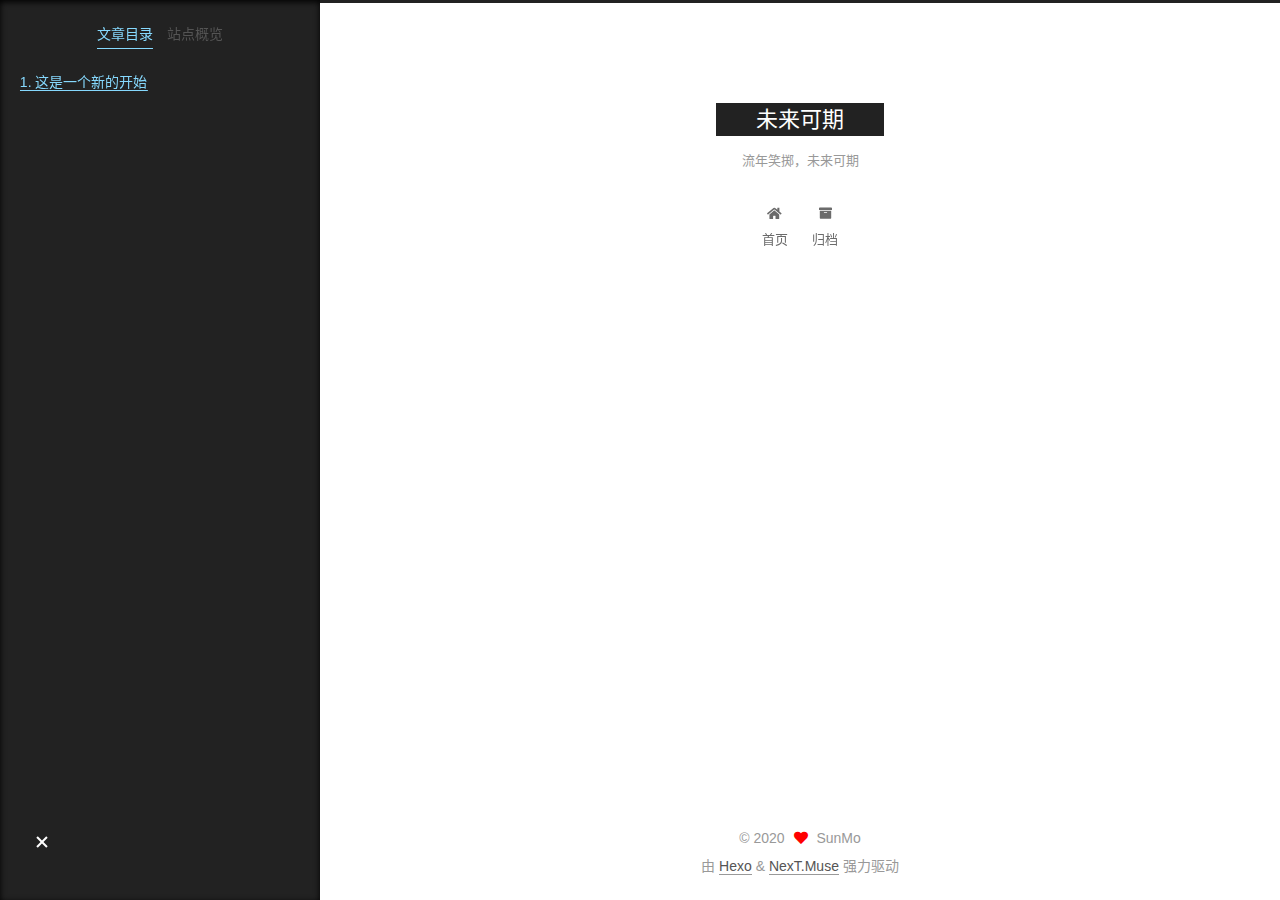
<file: 2020/04/04/NEW-BEGIN/index.html>
<!DOCTYPE html>
<html lang="zh-CN">
<head>
  <meta charset="UTF-8">
<meta name="viewport" content="width=device-width, initial-scale=1, maximum-scale=2">
<meta name="theme-color" content="#222">
<meta name="generator" content="Hexo 4.2.0">
  <link rel="apple-touch-icon" sizes="180x180" href="/images/apple-touch-icon-next.png">
  <link rel="icon" type="image/png" sizes="32x32" href="/images/favicon-32x32-next.png">
  <link rel="icon" type="image/png" sizes="16x16" href="/images/favicon-16x16-next.png">
  <link rel="mask-icon" href="/images/logo.svg" color="#222">

<link rel="stylesheet" href="/css/main.css">


<link rel="stylesheet" href="/lib/font-awesome/css/all.min.css">

<script id="hexo-configurations">
    var NexT = window.NexT || {};
    var CONFIG = {"hostname":"www.sunmo.xyz","root":"/","scheme":"Muse","version":"7.8.0","exturl":false,"sidebar":{"position":"left","display":"post","padding":18,"offset":12,"onmobile":false},"copycode":{"enable":false,"show_result":false,"style":null},"back2top":{"enable":true,"sidebar":false,"scrollpercent":false},"bookmark":{"enable":false,"color":"#222","save":"auto"},"fancybox":false,"mediumzoom":false,"lazyload":false,"pangu":false,"comments":{"style":"tabs","active":null,"storage":true,"lazyload":false,"nav":null},"algolia":{"hits":{"per_page":10},"labels":{"input_placeholder":"Search for Posts","hits_empty":"We didn't find any results for the search: ${query}","hits_stats":"${hits} results found in ${time} ms"}},"localsearch":{"enable":false,"trigger":"auto","top_n_per_article":1,"unescape":false,"preload":false},"motion":{"enable":true,"async":false,"transition":{"post_block":"fadeIn","post_header":"slideDownIn","post_body":"slideDownIn","coll_header":"slideLeftIn","sidebar":"slideUpIn"}}};
  </script>

  <meta name="description" content="这是一个新的开始">
<meta property="og:type" content="article">
<meta property="og:title" content="NEW BEGIN">
<meta property="og:url" content="http://www.sunmo.xyz/2020/04/04/NEW-BEGIN/index.html">
<meta property="og:site_name" content="未来可期">
<meta property="og:description" content="这是一个新的开始">
<meta property="og:locale" content="zh_CN">
<meta property="article:published_time" content="2020-04-04T06:30:26.000Z">
<meta property="article:modified_time" content="2020-04-04T06:30:39.120Z">
<meta property="article:author" content="SunMo">
<meta name="twitter:card" content="summary">

<link rel="canonical" href="http://www.sunmo.xyz/2020/04/04/NEW-BEGIN/">


<script id="page-configurations">
  // https://hexo.io/docs/variables.html
  CONFIG.page = {
    sidebar: "",
    isHome : false,
    isPost : true,
    lang   : 'zh-CN'
  };
</script>

  <title>NEW BEGIN | 未来可期</title>
  






  <noscript>
  <style>
  .use-motion .brand,
  .use-motion .menu-item,
  .sidebar-inner,
  .use-motion .post-block,
  .use-motion .pagination,
  .use-motion .comments,
  .use-motion .post-header,
  .use-motion .post-body,
  .use-motion .collection-header { opacity: initial; }

  .use-motion .site-title,
  .use-motion .site-subtitle {
    opacity: initial;
    top: initial;
  }

  .use-motion .logo-line-before i { left: initial; }
  .use-motion .logo-line-after i { right: initial; }
  </style>
</noscript>

</head>

<body itemscope itemtype="http://schema.org/WebPage">
  <div class="container use-motion">
    <div class="headband"></div>

    <header class="header" itemscope itemtype="http://schema.org/WPHeader">
      <div class="header-inner"><div class="site-brand-container">
  <div class="site-nav-toggle">
    <div class="toggle" aria-label="切换导航栏">
      <span class="toggle-line toggle-line-first"></span>
      <span class="toggle-line toggle-line-middle"></span>
      <span class="toggle-line toggle-line-last"></span>
    </div>
  </div>

  <div class="site-meta">

    <a href="/" class="brand" rel="start">
      <span class="logo-line-before"><i></i></span>
      <h1 class="site-title">未来可期</h1>
      <span class="logo-line-after"><i></i></span>
    </a>
      <p class="site-subtitle" itemprop="description">流年笑掷，未来可期</p>
  </div>

  <div class="site-nav-right">
    <div class="toggle popup-trigger">
    </div>
  </div>
</div>




<nav class="site-nav">
  <ul id="menu" class="menu">
        <li class="menu-item menu-item-home">

    <a href="/" rel="section"><i class="fa fa-home fa-fw"></i>首页</a>

  </li>
        <li class="menu-item menu-item-archives">

    <a href="/archives/" rel="section"><i class="fa fa-archive fa-fw"></i>归档</a>

  </li>
  </ul>
</nav>




</div>
    </header>

    
  <div class="back-to-top">
    <i class="fa fa-arrow-up"></i>
    <span>0%</span>
  </div>


    <main class="main">
      <div class="main-inner">
        <div class="content-wrap">
          

          <div class="content post posts-expand">
            

    
  
  
  <article itemscope itemtype="http://schema.org/Article" class="post-block" lang="zh-CN">
    <link itemprop="mainEntityOfPage" href="http://www.sunmo.xyz/2020/04/04/NEW-BEGIN/">

    <span hidden itemprop="author" itemscope itemtype="http://schema.org/Person">
      <meta itemprop="image" content="/images/avatar.gif">
      <meta itemprop="name" content="SunMo">
      <meta itemprop="description" content="">
    </span>

    <span hidden itemprop="publisher" itemscope itemtype="http://schema.org/Organization">
      <meta itemprop="name" content="未来可期">
    </span>
      <header class="post-header">
        <h1 class="post-title" itemprop="name headline">
          NEW BEGIN
        </h1>

        <div class="post-meta">
            <span class="post-meta-item">
              <span class="post-meta-item-icon">
                <i class="far fa-calendar"></i>
              </span>
              <span class="post-meta-item-text">发表于</span>
              

              <time title="创建时间：2020-04-04 14:30:26 / 修改时间：14:30:39" itemprop="dateCreated datePublished" datetime="2020-04-04T14:30:26+08:00">2020-04-04</time>
            </span>

          

        </div>
      </header>

    
    
    
    <div class="post-body" itemprop="articleBody">

      
        <h1 id="这是一个新的开始"><a href="#这是一个新的开始" class="headerlink" title="这是一个新的开始"></a>这是一个新的开始</h1>
    </div>

    
    
    

      <footer class="post-footer">

        


        
      </footer>
    
  </article>
  
  
  



          </div>
          

<script>
  window.addEventListener('tabs:register', () => {
    let { activeClass } = CONFIG.comments;
    if (CONFIG.comments.storage) {
      activeClass = localStorage.getItem('comments_active') || activeClass;
    }
    if (activeClass) {
      let activeTab = document.querySelector(`a[href="#comment-${activeClass}"]`);
      if (activeTab) {
        activeTab.click();
      }
    }
  });
  if (CONFIG.comments.storage) {
    window.addEventListener('tabs:click', event => {
      if (!event.target.matches('.tabs-comment .tab-content .tab-pane')) return;
      let commentClass = event.target.classList[1];
      localStorage.setItem('comments_active', commentClass);
    });
  }
</script>

        </div>
          
  
  <div class="toggle sidebar-toggle">
    <span class="toggle-line toggle-line-first"></span>
    <span class="toggle-line toggle-line-middle"></span>
    <span class="toggle-line toggle-line-last"></span>
  </div>

  <aside class="sidebar">
    <div class="sidebar-inner">

      <ul class="sidebar-nav motion-element">
        <li class="sidebar-nav-toc">
          文章目录
        </li>
        <li class="sidebar-nav-overview">
          站点概览
        </li>
      </ul>

      <!--noindex-->
      <div class="post-toc-wrap sidebar-panel">
          <div class="post-toc motion-element"><ol class="nav"><li class="nav-item nav-level-1"><a class="nav-link" href="#这是一个新的开始"><span class="nav-number">1.</span> <span class="nav-text">这是一个新的开始</span></a></li></ol></div>
      </div>
      <!--/noindex-->

      <div class="site-overview-wrap sidebar-panel">
        <div class="site-author motion-element" itemprop="author" itemscope itemtype="http://schema.org/Person">
  <p class="site-author-name" itemprop="name">SunMo</p>
  <div class="site-description" itemprop="description"></div>
</div>
<div class="site-state-wrap motion-element">
  <nav class="site-state">
      <div class="site-state-item site-state-posts">
          <a href="/archives/">
        
          <span class="site-state-item-count">1</span>
          <span class="site-state-item-name">日志</span>
        </a>
      </div>
  </nav>
</div>



      </div>

    </div>
  </aside>
  <div id="sidebar-dimmer"></div>


      </div>
    </main>

    <footer class="footer">
      <div class="footer-inner">
        

        

<div class="copyright">
  
  &copy; 
  <span itemprop="copyrightYear">2020</span>
  <span class="with-love">
    <i class="fa fa-heart"></i>
  </span>
  <span class="author" itemprop="copyrightHolder">SunMo</span>
</div>
  <div class="powered-by">由 <a href="https://hexo.io/" class="theme-link" rel="noopener" target="_blank">Hexo</a> & <a href="https://muse.theme-next.org/" class="theme-link" rel="noopener" target="_blank">NexT.Muse</a> 强力驱动
  </div>

        








      </div>
    </footer>
  </div>

  
  <script src="/lib/anime.min.js"></script>
  <script src="/lib/velocity/velocity.min.js"></script>
  <script src="/lib/velocity/velocity.ui.min.js"></script>

<script src="/js/utils.js"></script>

<script src="/js/motion.js"></script>


<script src="/js/schemes/muse.js"></script>


<script src="/js/next-boot.js"></script>




  















  

  

</body>
</html>
</file>
<file: css/main.css>
:root {
  --body-bg-color: #fff;
  --content-bg-color: #fff;
  --card-bg-color: #f5f5f5;
  --text-color: #555;
  --link-color: #555;
  --link-hover-color: #222;
  --brand-color: #fff;
  --brand-hover-color: #fff;
  --table-row-odd-bg-color: #f9f9f9;
  --table-row-hover-bg-color: #f5f5f5;
  --menu-item-bg-color: #f5f5f5;
  --btn-default-bg: #222;
  --btn-default-color: #fff;
  --btn-default-border-color: #222;
  --btn-default-hover-bg: #fff;
  --btn-default-hover-color: #222;
  --btn-default-hover-border-color: #222;
}
html {
  line-height: 1.15; /* 1 */
  -webkit-text-size-adjust: 100%; /* 2 */
}
body {
  margin: 0;
}
main {
  display: block;
}
h1 {
  font-size: 2em;
  margin: 0.67em 0;
}
hr {
  box-sizing: content-box; /* 1 */
  height: 0; /* 1 */
  overflow: visible; /* 2 */
}
pre {
  font-family: monospace, monospace; /* 1 */
  font-size: 1em; /* 2 */
}
a {
  background: transparent;
}
abbr[title] {
  border-bottom: none; /* 1 */
  text-decoration: underline; /* 2 */
  text-decoration: underline dotted; /* 2 */
}
b,
strong {
  font-weight: bolder;
}
code,
kbd,
samp {
  font-family: monospace, monospace; /* 1 */
  font-size: 1em; /* 2 */
}
small {
  font-size: 80%;
}
sub,
sup {
  font-size: 75%;
  line-height: 0;
  position: relative;
  vertical-align: baseline;
}
sub {
  bottom: -0.25em;
}
sup {
  top: -0.5em;
}
img {
  border-style: none;
}
button,
input,
optgroup,
select,
textarea {
  font-family: inherit; /* 1 */
  font-size: 100%; /* 1 */
  line-height: 1.15; /* 1 */
  margin: 0; /* 2 */
}
button,
input {
/* 1 */
  overflow: visible;
}
button,
select {
/* 1 */
  text-transform: none;
}
button,
[type='button'],
[type='reset'],
[type='submit'] {
  -webkit-appearance: button;
}
button::-moz-focus-inner,
[type='button']::-moz-focus-inner,
[type='reset']::-moz-focus-inner,
[type='submit']::-moz-focus-inner {
  border-style: none;
  padding: 0;
}
button:-moz-focusring,
[type='button']:-moz-focusring,
[type='reset']:-moz-focusring,
[type='submit']:-moz-focusring {
  outline: 1px dotted ButtonText;
}
fieldset {
  padding: 0.35em 0.75em 0.625em;
}
legend {
  box-sizing: border-box; /* 1 */
  color: inherit; /* 2 */
  display: table; /* 1 */
  max-width: 100%; /* 1 */
  padding: 0; /* 3 */
  white-space: normal; /* 1 */
}
progress {
  vertical-align: baseline;
}
textarea {
  overflow: auto;
}
[type='checkbox'],
[type='radio'] {
  box-sizing: border-box; /* 1 */
  padding: 0; /* 2 */
}
[type='number']::-webkit-inner-spin-button,
[type='number']::-webkit-outer-spin-button {
  height: auto;
}
[type='search'] {
  outline-offset: -2px; /* 2 */
  -webkit-appearance: textfield; /* 1 */
}
[type='search']::-webkit-search-decoration {
  -webkit-appearance: none;
}
::-webkit-file-upload-button {
  font: inherit; /* 2 */
  -webkit-appearance: button; /* 1 */
}
details {
  display: block;
}
summary {
  display: list-item;
}
template {
  display: none;
}
[hidden] {
  display: none;
}
::selection {
  background: #262a30;
  color: #eee;
}
html,
body {
  height: 100%;
}
body {
  background: var(--body-bg-color);
  color: var(--text-color);
  font-family: 'Lato', "PingFang SC", "Microsoft YaHei", sans-serif;
  font-size: 1em;
  line-height: 2;
}
@media (max-width: 991px) {
  body {
    padding-left: 0 !important;
    padding-right: 0 !important;
  }
}
h1,
h2,
h3,
h4,
h5,
h6 {
  font-family: 'Lato', "PingFang SC", "Microsoft YaHei", sans-serif;
  font-weight: bold;
  line-height: 1.5;
  margin: 20px 0 15px;
}
h1 {
  font-size: 1.5em;
}
h2 {
  font-size: 1.375em;
}
h3 {
  font-size: 1.25em;
}
h4 {
  font-size: 1.125em;
}
h5 {
  font-size: 1em;
}
h6 {
  font-size: 0.875em;
}
p {
  margin: 0 0 20px 0;
}
a,
span.exturl {
  border-bottom: 1px solid #999;
  color: var(--link-color);
  outline: 0;
  text-decoration: none;
  overflow-wrap: break-word;
  word-wrap: break-word;
  cursor: pointer;
}
a:hover,
span.exturl:hover {
  border-bottom-color: var(--link-hover-color);
  color: var(--link-hover-color);
}
iframe,
img,
video {
  display: block;
  margin-left: auto;
  margin-right: auto;
  max-width: 100%;
}
hr {
  background-image: repeating-linear-gradient(-45deg, #ddd, #ddd 4px, transparent 4px, transparent 8px);
  border: 0;
  height: 3px;
  margin: 40px 0;
}
blockquote {
  border-left: 4px solid #ddd;
  color: #666;
  margin: 0;
  padding: 0 15px;
}
blockquote cite::before {
  content: '-';
  padding: 0 5px;
}
dt {
  font-weight: bold;
}
dd {
  margin: 0;
  padding: 0;
}
kbd {
  background-color: #f5f5f5;
  background-image: linear-gradient(#eee, #fff, #eee);
  border: 1px solid #ccc;
  border-radius: 0.2em;
  box-shadow: 0.1em 0.1em 0.2em rgba(0,0,0,0.1);
  color: #555;
  font-family: inherit;
  padding: 0.1em 0.3em;
  white-space: nowrap;
}
.table-container {
  overflow: auto;
}
table {
  border-collapse: collapse;
  border-spacing: 0;
  font-size: 0.875em;
  margin: 0 0 20px 0;
  width: 100%;
}
tbody tr:nth-of-type(odd) {
  background: var(--table-row-odd-bg-color);
}
tbody tr:hover {
  background: var(--table-row-hover-bg-color);
}
caption,
th,
td {
  font-weight: normal;
  padding: 8px;
  text-align: left;
  vertical-align: middle;
}
th,
td {
  border: 1px solid #ddd;
  border-bottom: 3px solid #ddd;
}
th {
  font-weight: 700;
  padding-bottom: 10px;
}
td {
  border-bottom-width: 1px;
}
.btn {
  background: var(--btn-default-bg);
  border: 2px solid var(--btn-default-border-color);
  border-radius: 0;
  color: var(--btn-default-color);
  display: inline-block;
  font-size: 0.875em;
  line-height: 2;
  padding: 0 20px;
  text-decoration: none;
  transition-property: background-color;
  transition-delay: 0s;
  transition-duration: 0.2s;
  transition-timing-function: ease-in-out;
}
.btn:hover {
  background: var(--btn-default-hover-bg);
  border-color: var(--btn-default-hover-border-color);
  color: var(--btn-default-hover-color);
}
.btn + .btn {
  margin: 0 0 8px 8px;
}
.btn .fa-fw {
  text-align: left;
  width: 1.285714285714286em;
}
.toggle {
  line-height: 0;
}
.toggle .toggle-line {
  background: #fff;
  display: inline-block;
  height: 2px;
  left: 0;
  position: relative;
  top: 0;
  transition: all 0.4s;
  vertical-align: top;
  width: 100%;
}
.toggle .toggle-line:not(:first-child) {
  margin-top: 3px;
}
.toggle.toggle-arrow .toggle-line-first {
  left: 50%;
  top: 2px;
  transform: rotate(45deg);
  width: 50%;
}
.toggle.toggle-arrow .toggle-line-middle {
  left: 2px;
  width: 90%;
}
.toggle.toggle-arrow .toggle-line-last {
  left: 50%;
  top: -2px;
  transform: rotate(-45deg);
  width: 50%;
}
.toggle.toggle-close .toggle-line-first {
  transform: rotate(-45deg);
  top: 5px;
}
.toggle.toggle-close .toggle-line-middle {
  opacity: 0;
}
.toggle.toggle-close .toggle-line-last {
  transform: rotate(45deg);
  top: -5px;
}
.highlight,
pre {
  background: #f7f7f7;
  color: #4d4d4c;
  line-height: 1.6;
  margin: 0 auto 20px;
}
pre,
code {
  font-family: consolas, Menlo, monospace, "PingFang SC", "Microsoft YaHei";
}
code {
  background: #eee;
  border-radius: 3px;
  color: #555;
  padding: 2px 4px;
  overflow-wrap: break-word;
  word-wrap: break-word;
}
.highlight *::selection {
  background: #d6d6d6;
}
.highlight pre {
  border: 0;
  margin: 0;
  padding: 10px 0;
}
.highlight table {
  border: 0;
  margin: 0;
  width: auto;
}
.highlight td {
  border: 0;
  padding: 0;
}
.highlight figcaption {
  background: #eff2f3;
  color: #4d4d4c;
  display: flex;
  font-size: 0.875em;
  justify-content: space-between;
  line-height: 1.2;
  padding: 0.5em;
}
.highlight figcaption a {
  color: #4d4d4c;
}
.highlight figcaption a:hover {
  border-bottom-color: #4d4d4c;
}
.highlight .gutter {
  -moz-user-select: none;
  -ms-user-select: none;
  -webkit-user-select: none;
  user-select: none;
}
.highlight .gutter pre {
  background: #eff2f3;
  color: #869194;
  padding-left: 10px;
  padding-right: 10px;
  text-align: right;
}
.highlight .code pre {
  background: #f7f7f7;
  padding-left: 10px;
  width: 100%;
}
.gist table {
  width: auto;
}
.gist table td {
  border: 0;
}
pre {
  overflow: auto;
  padding: 10px;
}
pre code {
  background: none;
  color: #4d4d4c;
  font-size: 0.875em;
  padding: 0;
  text-shadow: none;
}
pre .deletion {
  background: #fdd;
}
pre .addition {
  background: #dfd;
}
pre .meta {
  color: #eab700;
  -moz-user-select: none;
  -ms-user-select: none;
  -webkit-user-select: none;
  user-select: none;
}
pre .comment {
  color: #8e908c;
}
pre .variable,
pre .attribute,
pre .tag,
pre .name,
pre .regexp,
pre .ruby .constant,
pre .xml .tag .title,
pre .xml .pi,
pre .xml .doctype,
pre .html .doctype,
pre .css .id,
pre .css .class,
pre .css .pseudo {
  color: #c82829;
}
pre .number,
pre .preprocessor,
pre .built_in,
pre .builtin-name,
pre .literal,
pre .params,
pre .constant,
pre .command {
  color: #f5871f;
}
pre .ruby .class .title,
pre .css .rules .attribute,
pre .string,
pre .symbol,
pre .value,
pre .inheritance,
pre .header,
pre .ruby .symbol,
pre .xml .cdata,
pre .special,
pre .formula {
  color: #718c00;
}
pre .title,
pre .css .hexcolor {
  color: #3e999f;
}
pre .function,
pre .python .decorator,
pre .python .title,
pre .ruby .function .title,
pre .ruby .title .keyword,
pre .perl .sub,
pre .javascript .title,
pre .coffeescript .title {
  color: #4271ae;
}
pre .keyword,
pre .javascript .function {
  color: #8959a8;
}
.blockquote-center {
  border-left: none;
  margin: 40px 0;
  padding: 0;
  position: relative;
  text-align: center;
}
.blockquote-center::before,
.blockquote-center::after {
  background-repeat: no-repeat;
  background-size: 22px 22px;
  content: ' ';
  display: block;
  height: 24px;
  opacity: 0.2;
  position: absolute;
  width: 100%;
}
.blockquote-center::before {
  background-image: url("../images/quote-l.svg");
  background-position: 0 -6px;
  border-top: 1px solid #ccc;
  top: -20px;
}
.blockquote-center::after {
  background-image: url("../images/quote-r.svg");
  background-position: 100% 8px;
  border-bottom: 1px solid #ccc;
  bottom: -20px;
}
.blockquote-center p,
.blockquote-center div {
  text-align: center;
}
.post-body .group-picture img {
  margin: 0 auto;
  padding: 0 3px;
}
.group-picture-row {
  margin-bottom: 6px;
  overflow: hidden;
}
.group-picture-column {
  float: left;
  margin-bottom: 10px;
}
.post-body .label {
  color: #555;
  display: inline;
  padding: 0 2px;
}
.post-body .label.default {
  background: #f0f0f0;
}
.post-body .label.primary {
  background: #efe6f7;
}
.post-body .label.info {
  background: #e5f2f8;
}
.post-body .label.success {
  background: #e7f4e9;
}
.post-body .label.warning {
  background: #fcf6e1;
}
.post-body .label.danger {
  background: #fae8eb;
}
.post-body .tabs {
  margin-bottom: 20px;
}
.post-body .tabs,
.tabs-comment {
  display: block;
  padding-top: 10px;
  position: relative;
}
.post-body .tabs ul.nav-tabs,
.tabs-comment ul.nav-tabs {
  display: flex;
  flex-wrap: wrap;
  margin: 0;
  margin-bottom: -1px;
  padding: 0;
}
@media (max-width: 413px) {
  .post-body .tabs ul.nav-tabs,
  .tabs-comment ul.nav-tabs {
    display: block;
    margin-bottom: 5px;
  }
}
.post-body .tabs ul.nav-tabs li.tab,
.tabs-comment ul.nav-tabs li.tab {
  border-bottom: 1px solid #ddd;
  border-left: 1px solid transparent;
  border-right: 1px solid transparent;
  border-top: 3px solid transparent;
  flex-grow: 1;
  list-style-type: none;
  border-radius: 0 0 0 0;
}
@media (max-width: 413px) {
  .post-body .tabs ul.nav-tabs li.tab,
  .tabs-comment ul.nav-tabs li.tab {
    border-bottom: 1px solid transparent;
    border-left: 3px solid transparent;
    border-right: 1px solid transparent;
    border-top: 1px solid transparent;
  }
}
@media (max-width: 413px) {
  .post-body .tabs ul.nav-tabs li.tab,
  .tabs-comment ul.nav-tabs li.tab {
    border-radius: 0;
  }
}
.post-body .tabs ul.nav-tabs li.tab a,
.tabs-comment ul.nav-tabs li.tab a {
  border-bottom: initial;
  display: block;
  line-height: 1.8;
  outline: 0;
  padding: 0.25em 0.75em;
  text-align: center;
  transition-delay: 0s;
  transition-duration: 0.2s;
  transition-timing-function: ease-out;
}
.post-body .tabs ul.nav-tabs li.tab a i,
.tabs-comment ul.nav-tabs li.tab a i {
  width: 1.285714285714286em;
}
.post-body .tabs ul.nav-tabs li.tab.active,
.tabs-comment ul.nav-tabs li.tab.active {
  border-bottom: 1px solid transparent;
  border-left: 1px solid #ddd;
  border-right: 1px solid #ddd;
  border-top: 3px solid #fc6423;
}
@media (max-width: 413px) {
  .post-body .tabs ul.nav-tabs li.tab.active,
  .tabs-comment ul.nav-tabs li.tab.active {
    border-bottom: 1px solid #ddd;
    border-left: 3px solid #fc6423;
    border-right: 1px solid #ddd;
    border-top: 1px solid #ddd;
  }
}
.post-body .tabs ul.nav-tabs li.tab.active a,
.tabs-comment ul.nav-tabs li.tab.active a {
  color: var(--link-color);
  cursor: default;
}
.post-body .tabs .tab-content .tab-pane,
.tabs-comment .tab-content .tab-pane {
  border: 1px solid #ddd;
  border-top: 0;
  padding: 20px 20px 0 20px;
  border-radius: 0;
}
.post-body .tabs .tab-content .tab-pane:not(.active),
.tabs-comment .tab-content .tab-pane:not(.active) {
  display: none;
}
.post-body .tabs .tab-content .tab-pane.active,
.tabs-comment .tab-content .tab-pane.active {
  display: block;
}
.post-body .tabs .tab-content .tab-pane.active:nth-of-type(1),
.tabs-comment .tab-content .tab-pane.active:nth-of-type(1) {
  border-radius: 0 0 0 0;
}
@media (max-width: 413px) {
  .post-body .tabs .tab-content .tab-pane.active:nth-of-type(1),
  .tabs-comment .tab-content .tab-pane.active:nth-of-type(1) {
    border-radius: 0;
  }
}
.post-body .note {
  border-radius: 3px;
  margin-bottom: 20px;
  padding: 1em;
  position: relative;
  border: 1px solid #eee;
  border-left-width: 5px;
}
.post-body .note h2,
.post-body .note h3,
.post-body .note h4,
.post-body .note h5,
.post-body .note h6 {
  margin-top: 0;
  border-bottom: initial;
  margin-bottom: 0;
  padding-top: 0;
}
.post-body .note p:first-child,
.post-body .note ul:first-child,
.post-body .note ol:first-child,
.post-body .note table:first-child,
.post-body .note pre:first-child,
.post-body .note blockquote:first-child,
.post-body .note img:first-child {
  margin-top: 0;
}
.post-body .note p:last-child,
.post-body .note ul:last-child,
.post-body .note ol:last-child,
.post-body .note table:last-child,
.post-body .note pre:last-child,
.post-body .note blockquote:last-child,
.post-body .note img:last-child {
  margin-bottom: 0;
}
.post-body .note.default {
  border-left-color: #777;
}
.post-body .note.default h2,
.post-body .note.default h3,
.post-body .note.default h4,
.post-body .note.default h5,
.post-body .note.default h6 {
  color: #777;
}
.post-body .note.primary {
  border-left-color: #6f42c1;
}
.post-body .note.primary h2,
.post-body .note.primary h3,
.post-body .note.primary h4,
.post-body .note.primary h5,
.post-body .note.primary h6 {
  color: #6f42c1;
}
.post-body .note.info {
  border-left-color: #428bca;
}
.post-body .note.info h2,
.post-body .note.info h3,
.post-body .note.info h4,
.post-body .note.info h5,
.post-body .note.info h6 {
  color: #428bca;
}
.post-body .note.success {
  border-left-color: #5cb85c;
}
.post-body .note.success h2,
.post-body .note.success h3,
.post-body .note.success h4,
.post-body .note.success h5,
.post-body .note.success h6 {
  color: #5cb85c;
}
.post-body .note.warning {
  border-left-color: #f0ad4e;
}
.post-body .note.warning h2,
.post-body .note.warning h3,
.post-body .note.warning h4,
.post-body .note.warning h5,
.post-body .note.warning h6 {
  color: #f0ad4e;
}
.post-body .note.danger {
  border-left-color: #d9534f;
}
.post-body .note.danger h2,
.post-body .note.danger h3,
.post-body .note.danger h4,
.post-body .note.danger h5,
.post-body .note.danger h6 {
  color: #d9534f;
}
.pagination .prev,
.pagination .next,
.pagination .page-number,
.pagination .space {
  display: inline-block;
  margin: 0 10px;
  padding: 0 11px;
  position: relative;
  top: -1px;
}
@media (max-width: 767px) {
  .pagination .prev,
  .pagination .next,
  .pagination .page-number,
  .pagination .space {
    margin: 0 5px;
  }
}
.pagination {
  border-top: 1px solid #eee;
  margin: 120px 0 0;
  text-align: center;
}
.pagination .prev,
.pagination .next,
.pagination .page-number {
  border-bottom: 0;
  border-top: 1px solid #eee;
  transition-property: border-color;
  transition-delay: 0s;
  transition-duration: 0.2s;
  transition-timing-function: ease-in-out;
}
.pagination .prev:hover,
.pagination .next:hover,
.pagination .page-number:hover {
  border-top-color: #222;
}
.pagination .space {
  margin: 0;
  padding: 0;
}
.pagination .prev {
  margin-left: 0;
}
.pagination .next {
  margin-right: 0;
}
.pagination .page-number.current {
  background: #ccc;
  border-top-color: #ccc;
  color: #fff;
}
@media (max-width: 767px) {
  .pagination {
    border-top: none;
  }
  .pagination .prev,
  .pagination .next,
  .pagination .page-number {
    border-bottom: 1px solid #eee;
    border-top: 0;
    margin-bottom: 10px;
    padding: 0 10px;
  }
  .pagination .prev:hover,
  .pagination .next:hover,
  .pagination .page-number:hover {
    border-bottom-color: #222;
  }
}
.comments {
  margin-top: 60px;
  overflow: hidden;
}
.comment-button-group {
  display: flex;
  flex-wrap: wrap-reverse;
  justify-content: center;
  margin: 1em 0;
}
.comment-button-group .comment-button {
  margin: 0.1em 0.2em;
}
.comment-button-group .comment-button.active {
  background: var(--btn-default-hover-bg);
  border-color: var(--btn-default-hover-border-color);
  color: var(--btn-default-hover-color);
}
.comment-position {
  display: none;
}
.comment-position.active {
  display: block;
}
.tabs-comment {
  background: var(--content-bg-color);
  margin-top: 4em;
  padding-top: 0;
}
.tabs-comment .comments {
  border: 0;
  box-shadow: none;
  margin-top: 0;
  padding-top: 0;
}
.container {
  min-height: 100%;
  position: relative;
}
.main-inner {
  margin: 0 auto;
  width: 700px;
}
@media (min-width: 1200px) {
  .main-inner {
    width: 800px;
  }
}
@media (min-width: 1600px) {
  .main-inner {
    width: 900px;
  }
}
@media (max-width: 767px) {
  .content-wrap {
    padding: 0 20px;
  }
}
.header {
  background: transparent;
}
.header-inner {
  margin: 0 auto;
  width: 700px;
}
@media (min-width: 1200px) {
  .header-inner {
    width: 800px;
  }
}
@media (min-width: 1600px) {
  .header-inner {
    width: 900px;
  }
}
.site-brand-container {
  display: flex;
  flex-shrink: 0;
  padding: 0 10px;
}
.headband {
  background: #222;
  height: 3px;
}
.site-meta {
  flex-grow: 1;
  text-align: center;
}
@media (max-width: 767px) {
  .site-meta {
    text-align: center;
  }
}
.brand {
  border-bottom: none;
  color: var(--brand-color);
  display: inline-block;
  line-height: 1.375em;
  padding: 0 40px;
  position: relative;
}
.brand:hover {
  color: var(--brand-hover-color);
}
.site-title {
  font-family: 'Lato', "PingFang SC", "Microsoft YaHei", sans-serif;
  font-size: 1.375em;
  font-weight: normal;
  margin: 0;
}
.site-subtitle {
  color: #999;
  font-size: 0.8125em;
  margin: 10px 0;
}
.use-motion .brand {
  opacity: 0;
}
.use-motion .site-title,
.use-motion .site-subtitle,
.use-motion .custom-logo-image {
  opacity: 0;
  position: relative;
  top: -10px;
}
.site-nav-toggle,
.site-nav-right {
  display: none;
}
@media (max-width: 767px) {
  .site-nav-toggle,
  .site-nav-right {
    display: flex;
    flex-direction: column;
    justify-content: center;
  }
}
.site-nav-toggle .toggle,
.site-nav-right .toggle {
  color: var(--text-color);
  padding: 10px;
  width: 22px;
}
.site-nav-toggle .toggle .toggle-line,
.site-nav-right .toggle .toggle-line {
  background: var(--text-color);
  border-radius: 1px;
}
.site-nav {
  display: block;
}
@media (max-width: 767px) {
  .site-nav {
    clear: both;
    display: none;
  }
}
.site-nav.site-nav-on {
  display: block;
}
.menu {
  margin-top: 20px;
  padding-left: 0;
  text-align: center;
}
.menu-item {
  display: inline-block;
  list-style: none;
  margin: 0 10px;
}
@media (max-width: 767px) {
  .menu-item {
    display: block;
    margin-top: 10px;
  }
  .menu-item.menu-item-search {
    display: none;
  }
}
.menu-item a,
.menu-item span.exturl {
  border-bottom: 0;
  display: block;
  font-size: 0.8125em;
  transition-property: border-color;
  transition-delay: 0s;
  transition-duration: 0.2s;
  transition-timing-function: ease-in-out;
}
@media (hover: none) {
  .menu-item a:hover,
  .menu-item span.exturl:hover {
    border-bottom-color: transparent !important;
  }
}
.menu-item .fa,
.menu-item .fab,
.menu-item .far,
.menu-item .fas {
  margin-right: 8px;
}
.menu-item .badge {
  display: inline-block;
  font-weight: bold;
  line-height: 1;
  margin-left: 0.35em;
  margin-top: 0.35em;
  text-align: center;
  white-space: nowrap;
}
@media (max-width: 767px) {
  .menu-item .badge {
    float: right;
    margin-left: 0;
  }
}
.menu-item-active a,
.menu .menu-item a:hover,
.menu .menu-item span.exturl:hover {
  background: var(--menu-item-bg-color);
}
.use-motion .menu-item {
  opacity: 0;
}
.sidebar {
  background: #222;
  bottom: 0;
  box-shadow: inset 0 2px 6px #000;
  position: fixed;
  top: 0;
}
@media (max-width: 991px) {
  .sidebar {
    display: none;
  }
}
.sidebar-inner {
  color: #999;
  padding: 18px 10px;
  text-align: center;
}
.cc-license {
  margin-top: 10px;
  text-align: center;
}
.cc-license .cc-opacity {
  border-bottom: none;
  opacity: 0.7;
}
.cc-license .cc-opacity:hover {
  opacity: 0.9;
}
.cc-license img {
  display: inline-block;
}
.site-author-image {
  border: 2px solid #333;
  display: block;
  margin: 0 auto;
  max-width: 96px;
  padding: 2px;
}
.site-author-name {
  color: #f5f5f5;
  font-weight: normal;
  margin: 5px 0 0;
  text-align: center;
}
.site-description {
  color: #999;
  font-size: 1em;
  margin-top: 5px;
  text-align: center;
}
.links-of-author {
  margin-top: 15px;
}
.links-of-author a,
.links-of-author span.exturl {
  border-bottom-color: #555;
  display: inline-block;
  font-size: 0.8125em;
  margin-bottom: 10px;
  margin-right: 10px;
  vertical-align: middle;
}
.links-of-author a::before,
.links-of-author span.exturl::before {
  background: #6f0afe;
  border-radius: 50%;
  content: ' ';
  display: inline-block;
  height: 4px;
  margin-right: 3px;
  vertical-align: middle;
  width: 4px;
}
.sidebar-button {
  margin-top: 15px;
}
.sidebar-button a {
  border: 1px solid #fc6423;
  border-radius: 4px;
  color: #fc6423;
  display: inline-block;
  padding: 0 15px;
}
.sidebar-button a .fa,
.sidebar-button a .fab,
.sidebar-button a .far,
.sidebar-button a .fas {
  margin-right: 5px;
}
.sidebar-button a:hover {
  background: #fc6423;
  border: 1px solid #fc6423;
  color: #fff;
}
.sidebar-button a:hover .fa,
.sidebar-button a:hover .fab,
.sidebar-button a:hover .far,
.sidebar-button a:hover .fas {
  color: #fff;
}
.links-of-blogroll {
  font-size: 0.8125em;
  margin-top: 10px;
}
.links-of-blogroll-title {
  font-size: 0.875em;
  font-weight: 600;
  margin-top: 0;
}
.links-of-blogroll-list {
  list-style: none;
  margin: 0;
  padding: 0;
}
#sidebar-dimmer {
  display: none;
}
@media (max-width: 767px) {
  #sidebar-dimmer {
    background: #000;
    display: block;
    height: 100%;
    left: 100%;
    opacity: 0;
    position: fixed;
    top: 0;
    width: 100%;
    z-index: 1100;
  }
  .sidebar-active + #sidebar-dimmer {
    opacity: 0.7;
    transform: translateX(-100%);
    transition: opacity 0.5s;
  }
}
.sidebar-nav {
  margin: 0;
  padding-bottom: 20px;
  padding-left: 0;
}
.sidebar-nav li {
  border-bottom: 1px solid transparent;
  color: #555;
  cursor: pointer;
  display: inline-block;
  font-size: 0.875em;
}
.sidebar-nav li.sidebar-nav-overview {
  margin-left: 10px;
}
.sidebar-nav li:hover {
  color: #f5f5f5;
}
.sidebar-nav .sidebar-nav-active {
  border-bottom-color: #87daff;
  color: #87daff;
}
.sidebar-nav .sidebar-nav-active:hover {
  color: #87daff;
}
.sidebar-panel {
  display: none;
  overflow-x: hidden;
  overflow-y: auto;
}
.sidebar-panel-active {
  display: block;
}
.sidebar-toggle {
  background: #222;
  bottom: 45px;
  cursor: pointer;
  height: 14px;
  left: 30px;
  padding: 5px;
  position: fixed;
  width: 14px;
  z-index: 1300;
}
@media (max-width: 991px) {
  .sidebar-toggle {
    left: 20px;
    opacity: 0.8;
    display: none;
  }
}
.sidebar-toggle:hover .toggle-line {
  background: #87daff;
}
.post-toc {
  font-size: 0.875em;
}
.post-toc ol {
  list-style: none;
  margin: 0;
  padding: 0 2px 5px 10px;
  text-align: left;
}
.post-toc ol > ol {
  padding-left: 0;
}
.post-toc ol a {
  transition-property: all;
  transition-delay: 0s;
  transition-duration: 0.2s;
  transition-timing-function: ease-in-out;
}
.post-toc .nav-item {
  line-height: 1.8;
  overflow: hidden;
  text-overflow: ellipsis;
  white-space: nowrap;
}
.post-toc .nav .nav-child {
  display: none;
}
.post-toc .nav .active > .nav-child {
  display: block;
}
.post-toc .nav .active-current > .nav-child {
  display: block;
}
.post-toc .nav .active-current > .nav-child > .nav-item {
  display: block;
}
.post-toc .nav .active > a {
  border-bottom-color: #87daff;
  color: #87daff;
}
.post-toc .nav .active-current > a {
  color: #87daff;
}
.post-toc .nav .active-current > a:hover {
  color: #87daff;
}
.site-state {
  display: flex;
  justify-content: center;
  line-height: 1.4;
  margin-top: 10px;
  overflow: hidden;
  text-align: center;
  white-space: nowrap;
}
.site-state-item {
  padding: 0 15px;
}
.site-state-item:not(:first-child) {
  border-left: 1px solid #333;
}
.site-state-item a {
  border-bottom: none;
}
.site-state-item-count {
  display: block;
  font-size: 1.25em;
  font-weight: 600;
  text-align: center;
}
.site-state-item-name {
  color: inherit;
  font-size: 0.875em;
}
.footer {
  color: #999;
  font-size: 0.875em;
  padding: 20px 0;
}
.footer.footer-fixed {
  bottom: 0;
  left: 0;
  position: absolute;
  right: 0;
}
.footer-inner {
  box-sizing: border-box;
  margin: 0 auto;
  text-align: center;
  width: 700px;
}
@media (min-width: 1200px) {
  .footer-inner {
    width: 800px;
  }
}
@media (min-width: 1600px) {
  .footer-inner {
    width: 900px;
  }
}
.languages {
  display: inline-block;
  font-size: 1.125em;
  position: relative;
}
.languages .lang-select-label span {
  margin: 0 0.5em;
}
.languages .lang-select {
  height: 100%;
  left: 0;
  opacity: 0;
  position: absolute;
  top: 0;
  width: 100%;
}
.with-love {
  color: #ff0000;
  display: inline-block;
  margin: 0 5px;
}
.powered-by,
.theme-info {
  display: inline-block;
}
@-moz-keyframes iconAnimate {
  0%, 100% {
    transform: scale(1);
  }
  10%, 30% {
    transform: scale(0.9);
  }
  20%, 40%, 60%, 80% {
    transform: scale(1.1);
  }
  50%, 70% {
    transform: scale(1.1);
  }
}
@-webkit-keyframes iconAnimate {
  0%, 100% {
    transform: scale(1);
  }
  10%, 30% {
    transform: scale(0.9);
  }
  20%, 40%, 60%, 80% {
    transform: scale(1.1);
  }
  50%, 70% {
    transform: scale(1.1);
  }
}
@-o-keyframes iconAnimate {
  0%, 100% {
    transform: scale(1);
  }
  10%, 30% {
    transform: scale(0.9);
  }
  20%, 40%, 60%, 80% {
    transform: scale(1.1);
  }
  50%, 70% {
    transform: scale(1.1);
  }
}
@keyframes iconAnimate {
  0%, 100% {
    transform: scale(1);
  }
  10%, 30% {
    transform: scale(0.9);
  }
  20%, 40%, 60%, 80% {
    transform: scale(1.1);
  }
  50%, 70% {
    transform: scale(1.1);
  }
}
.back-to-top {
  font-size: 12px;
  text-align: center;
  transition-delay: 0s;
  transition-duration: 0.2s;
  transition-timing-function: ease-in-out;
}
.back-to-top {
  background: #222;
  bottom: -100px;
  box-sizing: border-box;
  color: #fff;
  cursor: pointer;
  left: 30px;
  opacity: 1;
  padding: 0 6px;
  position: fixed;
  transition-property: bottom;
  z-index: 1300;
  width: 24px;
}
.back-to-top span {
  display: none;
}
.back-to-top:hover {
  color: #87daff;
}
.back-to-top.back-to-top-on {
  bottom: 19px;
}
@media (max-width: 991px) {
  .back-to-top {
    left: 20px;
    opacity: 0.8;
  }
}
.post-body {
  font-family: 'Lato', "PingFang SC", "Microsoft YaHei", sans-serif;
  overflow-wrap: break-word;
  word-wrap: break-word;
}
@media (min-width: 1200px) {
  .post-body {
    font-size: 1.125em;
  }
}
.post-body .exturl .fa {
  font-size: 0.875em;
  margin-left: 4px;
}
.post-body .image-caption,
.post-body .figure .caption {
  color: #999;
  font-size: 0.875em;
  font-weight: bold;
  line-height: 1;
  margin: -20px auto 15px;
  text-align: center;
}
.post-sticky-flag {
  display: inline-block;
  transform: rotate(30deg);
}
.post-button {
  margin-top: 40px;
  text-align: center;
}
.use-motion .post-block,
.use-motion .pagination,
.use-motion .comments {
  opacity: 0;
}
.use-motion .post-header {
  opacity: 0;
}
.use-motion .post-body {
  opacity: 0;
}
.use-motion .collection-header {
  opacity: 0;
}
.posts-collapse {
  margin-left: 35px;
  position: relative;
}
@media (max-width: 767px) {
  .posts-collapse {
    margin-left: 0px;
    margin-right: 0px;
  }
}
.posts-collapse .collection-title {
  font-size: 1.125em;
  position: relative;
}
.posts-collapse .collection-title::before {
  background: #999;
  border: 1px solid #fff;
  border-radius: 50%;
  content: ' ';
  height: 10px;
  left: 0;
  margin-left: -6px;
  margin-top: -4px;
  position: absolute;
  top: 50%;
  width: 10px;
}
.posts-collapse .collection-year {
  font-size: 1.5em;
  font-weight: bold;
  margin: 60px 0;
  position: relative;
}
.posts-collapse .collection-year::before {
  background: #bbb;
  border-radius: 50%;
  content: ' ';
  height: 8px;
  left: 0;
  margin-left: -4px;
  margin-top: -4px;
  position: absolute;
  top: 50%;
  width: 8px;
}
.posts-collapse .collection-header {
  display: block;
  margin: 0 0 0 20px;
}
.posts-collapse .collection-header small {
  color: #bbb;
  margin-left: 5px;
}
.posts-collapse .post-header {
  border-bottom: 1px dashed #ccc;
  margin: 30px 0;
  padding-left: 15px;
  position: relative;
  transition-property: border;
  transition-delay: 0s;
  transition-duration: 0.2s;
  transition-timing-function: ease-in-out;
}
.posts-collapse .post-header::before {
  background: #bbb;
  border: 1px solid #fff;
  border-radius: 50%;
  content: ' ';
  height: 6px;
  left: 0;
  margin-left: -4px;
  position: absolute;
  top: 0.75em;
  transition-property: background;
  width: 6px;
  transition-delay: 0s;
  transition-duration: 0.2s;
  transition-timing-function: ease-in-out;
}
.posts-collapse .post-header:hover {
  border-bottom-color: #666;
}
.posts-collapse .post-header:hover::before {
  background: #222;
}
.posts-collapse .post-meta {
  display: inline;
  font-size: 0.75em;
  margin-right: 10px;
}
.posts-collapse .post-title {
  display: inline;
}
.posts-collapse .post-title a,
.posts-collapse .post-title span.exturl {
  border-bottom: none;
  color: var(--link-color);
}
.posts-collapse .post-title .fa-external-link-alt {
  font-size: 0.875em;
  margin-left: 5px;
}
.posts-collapse::before {
  background: #f5f5f5;
  content: ' ';
  height: 100%;
  left: 0;
  margin-left: -2px;
  position: absolute;
  top: 1.25em;
  width: 4px;
}
.post-eof {
  background: #ccc;
  height: 1px;
  margin: 80px auto 60px;
  text-align: center;
  width: 8%;
}
.post-block:last-of-type .post-eof {
  display: none;
}
.content {
  padding-top: 40px;
}
@media (min-width: 992px) {
  .post-body {
    text-align: justify;
  }
}
@media (max-width: 991px) {
  .post-body {
    text-align: justify;
  }
}
.post-body h1,
.post-body h2,
.post-body h3,
.post-body h4,
.post-body h5,
.post-body h6 {
  padding-top: 10px;
}
.post-body h1 .header-anchor,
.post-body h2 .header-anchor,
.post-body h3 .header-anchor,
.post-body h4 .header-anchor,
.post-body h5 .header-anchor,
.post-body h6 .header-anchor {
  border-bottom-style: none;
  color: #ccc;
  float: right;
  margin-left: 10px;
  visibility: hidden;
}
.post-body h1 .header-anchor:hover,
.post-body h2 .header-anchor:hover,
.post-body h3 .header-anchor:hover,
.post-body h4 .header-anchor:hover,
.post-body h5 .header-anchor:hover,
.post-body h6 .header-anchor:hover {
  color: inherit;
}
.post-body h1:hover .header-anchor,
.post-body h2:hover .header-anchor,
.post-body h3:hover .header-anchor,
.post-body h4:hover .header-anchor,
.post-body h5:hover .header-anchor,
.post-body h6:hover .header-anchor {
  visibility: visible;
}
.post-body iframe,
.post-body img,
.post-body video {
  margin-bottom: 20px;
}
.post-body .video-container {
  height: 0;
  margin-bottom: 20px;
  overflow: hidden;
  padding-top: 75%;
  position: relative;
  width: 100%;
}
.post-body .video-container iframe,
.post-body .video-container object,
.post-body .video-container embed {
  height: 100%;
  left: 0;
  margin: 0;
  position: absolute;
  top: 0;
  width: 100%;
}
.post-gallery {
  align-items: center;
  display: grid;
  grid-gap: 10px;
  grid-template-columns: 1fr 1fr 1fr;
  margin-bottom: 20px;
}
@media (max-width: 767px) {
  .post-gallery {
    grid-template-columns: 1fr 1fr;
  }
}
.post-gallery a {
  border: 0;
}
.post-gallery img {
  margin: 0;
}
.posts-expand .post-header {
  font-size: 1.125em;
}
.posts-expand .post-title {
  font-size: 1.5em;
  font-weight: normal;
  margin: initial;
  text-align: center;
  overflow-wrap: break-word;
  word-wrap: break-word;
}
.posts-expand .post-title-link {
  border-bottom: none;
  color: var(--link-color);
  display: inline-block;
  position: relative;
  vertical-align: top;
}
.posts-expand .post-title-link::before {
  background: var(--link-color);
  bottom: 0;
  content: '';
  height: 2px;
  left: 0;
  position: absolute;
  transform: scaleX(0);
  visibility: hidden;
  width: 100%;
  transition-delay: 0s;
  transition-duration: 0.2s;
  transition-timing-function: ease-in-out;
}
.posts-expand .post-title-link:hover::before {
  transform: scaleX(1);
  visibility: visible;
}
.posts-expand .post-title-link .fa-external-link-alt {
  font-size: 0.875em;
  margin-left: 5px;
}
.posts-expand .post-meta {
  color: #999;
  font-family: 'Lato', "PingFang SC", "Microsoft YaHei", sans-serif;
  font-size: 0.75em;
  margin: 3px 0 60px 0;
  text-align: center;
}
.posts-expand .post-meta .post-description {
  font-size: 0.875em;
  margin-top: 2px;
}
.posts-expand .post-meta time {
  border-bottom: 1px dashed #999;
  cursor: pointer;
}
.post-meta .post-meta-item + .post-meta-item::before {
  content: '|';
  margin: 0 0.5em;
}
.post-meta-divider {
  margin: 0 0.5em;
}
.post-meta-item-icon {
  margin-right: 3px;
}
@media (max-width: 991px) {
  .post-meta-item-icon {
    display: inline-block;
  }
}
@media (max-width: 991px) {
  .post-meta-item-text {
    display: none;
  }
}
.post-nav {
  border-top: 1px solid #eee;
  display: flex;
  justify-content: space-between;
  margin-top: 15px;
  padding: 10px 5px 0;
}
.post-nav-item {
  flex: 1;
}
.post-nav-item a {
  border-bottom: none;
  display: block;
  font-size: 0.875em;
  line-height: 1.6;
  position: relative;
}
.post-nav-item a:active {
  top: 2px;
}
.post-nav-item .fa {
  font-size: 0.75em;
}
.post-nav-item:first-child {
  margin-right: 15px;
}
.post-nav-item:first-child .fa {
  margin-right: 5px;
}
.post-nav-item:last-child {
  margin-left: 15px;
  text-align: right;
}
.post-nav-item:last-child .fa {
  margin-left: 5px;
}
.rtl.post-body p,
.rtl.post-body a,
.rtl.post-body h1,
.rtl.post-body h2,
.rtl.post-body h3,
.rtl.post-body h4,
.rtl.post-body h5,
.rtl.post-body h6,
.rtl.post-body li,
.rtl.post-body ul,
.rtl.post-body ol {
  direction: rtl;
  font-family: UKIJ Ekran;
}
.rtl.post-title {
  font-family: UKIJ Ekran;
}
.post-tags {
  margin-top: 40px;
  text-align: center;
}
.post-tags a {
  display: inline-block;
  font-size: 0.8125em;
}
.post-tags a:not(:last-child) {
  margin-right: 10px;
}
.post-widgets {
  border-top: 1px solid #eee;
  margin-top: 15px;
  text-align: center;
}
.wp_rating {
  height: 20px;
  line-height: 20px;
  margin-top: 10px;
  padding-top: 6px;
  text-align: center;
}
.social-like {
  display: flex;
  font-size: 0.875em;
  justify-content: center;
  text-align: center;
}
.reward-container {
  margin: 20px auto;
  padding: 10px 0;
  text-align: center;
  width: 90%;
}
.reward-container button {
  background: #ff2a2a;
  border: 0;
  border-radius: 5px;
  color: #fff;
  cursor: pointer;
  line-height: 2;
  outline: 0;
  padding: 0 15px;
  vertical-align: text-top;
}
.reward-container button:hover {
  background: #f55;
}
#qr {
  padding-top: 20px;
}
#qr a {
  border: 0;
}
#qr img {
  display: inline-block;
  margin: 0.8em 2em 0 2em;
  max-width: 100%;
  width: 180px;
}
#qr p {
  text-align: center;
}
.category-all-page .category-all-title {
  text-align: center;
}
.category-all-page .category-all {
  margin-top: 20px;
}
.category-all-page .category-list {
  list-style: none;
  margin: 0;
  padding: 0;
}
.category-all-page .category-list-item {
  margin: 5px 10px;
}
.category-all-page .category-list-count {
  color: #bbb;
}
.category-all-page .category-list-count::before {
  content: ' (';
  display: inline;
}
.category-all-page .category-list-count::after {
  content: ') ';
  display: inline;
}
.category-all-page .category-list-child {
  padding-left: 10px;
}
.event-list {
  padding: 0;
}
.event-list hr {
  background: #222;
  margin: 20px 0 45px 0;
}
.event-list hr::after {
  background: #222;
  color: #fff;
  content: 'NOW';
  display: inline-block;
  font-weight: bold;
  padding: 0 5px;
  text-align: right;
}
.event-list .event {
  background: #222;
  margin: 20px 0;
  min-height: 40px;
  padding: 15px 0 15px 10px;
}
.event-list .event .event-summary {
  color: #fff;
  margin: 0;
  padding-bottom: 3px;
}
.event-list .event .event-summary::before {
  animation: dot-flash 1s alternate infinite ease-in-out;
  color: #fff;
  content: '\f111';
  display: inline-block;
  font-size: 10px;
  margin-right: 25px;
  vertical-align: middle;
  font-family: 'Font Awesome 5 Free';
  font-weight: 900;
}
.event-list .event .event-relative-time {
  color: #bbb;
  display: inline-block;
  font-size: 12px;
  font-weight: normal;
  padding-left: 12px;
}
.event-list .event .event-details {
  color: #fff;
  display: block;
  line-height: 18px;
  margin-left: 56px;
  padding-bottom: 6px;
  padding-top: 3px;
  text-indent: -24px;
}
.event-list .event .event-details::before {
  color: #fff;
  display: inline-block;
  margin-right: 9px;
  text-align: center;
  text-indent: 0;
  width: 14px;
  font-family: 'Font Awesome 5 Free';
  font-weight: 900;
}
.event-list .event .event-details.event-location::before {
  content: '\f041';
}
.event-list .event .event-details.event-duration::before {
  content: '\f017';
}
.event-list .event-past {
  background: #f5f5f5;
}
.event-list .event-past .event-summary,
.event-list .event-past .event-details {
  color: #bbb;
  opacity: 0.9;
}
.event-list .event-past .event-summary::before,
.event-list .event-past .event-details::before {
  animation: none;
  color: #bbb;
}
@-moz-keyframes dot-flash {
  from {
    opacity: 1;
    transform: scale(1);
  }
  to {
    opacity: 0;
    transform: scale(0.8);
  }
}
@-webkit-keyframes dot-flash {
  from {
    opacity: 1;
    transform: scale(1);
  }
  to {
    opacity: 0;
    transform: scale(0.8);
  }
}
@-o-keyframes dot-flash {
  from {
    opacity: 1;
    transform: scale(1);
  }
  to {
    opacity: 0;
    transform: scale(0.8);
  }
}
@keyframes dot-flash {
  from {
    opacity: 1;
    transform: scale(1);
  }
  to {
    opacity: 0;
    transform: scale(0.8);
  }
}
ul.breadcrumb {
  font-size: 0.75em;
  list-style: none;
  margin: 1em 0;
  padding: 0 2em;
  text-align: center;
}
ul.breadcrumb li {
  display: inline;
}
ul.breadcrumb li + li::before {
  content: '/\00a0';
  font-weight: normal;
  padding: 0.5em;
}
ul.breadcrumb li + li:last-child {
  font-weight: bold;
}
.tag-cloud {
  text-align: center;
}
.tag-cloud a {
  display: inline-block;
  margin: 10px;
}
.tag-cloud a:hover {
  color: #222 !important;
}
@media (max-width: 767px) {
  .header-inner,
  .main-inner,
  .footer-inner {
    width: auto;
  }
}
.header-inner {
  padding-top: 100px;
}
@media (max-width: 767px) {
  .header-inner {
    padding-top: 50px;
  }
}
.main-inner {
  padding-bottom: 60px;
}
.content {
  padding-top: 70px;
}
@media (max-width: 767px) {
  .content {
    padding-top: 35px;
  }
}
embed {
  display: block;
  margin: 0 auto 25px auto;
}
.custom-logo .site-meta-headline {
  text-align: center;
}
.custom-logo .site-title {
  color: #222;
  margin: 10px auto 0;
}
.custom-logo .site-title a {
  border: 0;
}
.custom-logo-image {
  background: #fff;
  margin: 0 auto;
  max-width: 150px;
  padding: 5px;
}
.brand {
  background: var(--btn-default-bg);
}
@media (max-width: 767px) {
  .site-nav {
    border-bottom: 1px solid #ddd;
    border-top: 1px solid #ddd;
    left: 0;
    margin: 0;
    padding: 0;
    width: 100%;
  }
}
@media (max-width: 767px) {
  .menu {
    text-align: left;
  }
}
.menu-item-active a,
.menu .menu-item a:hover,
.menu .menu-item span.exturl:hover {
  background: transparent;
  border-bottom: 1px solid var(--link-hover-color) !important;
}
@media (max-width: 767px) {
  .menu-item-active a,
  .menu .menu-item a:hover,
  .menu .menu-item span.exturl:hover {
    border-bottom: 1px dotted #ddd !important;
  }
}
@media (max-width: 767px) {
  .menu .menu-item {
    margin: 0 10px;
  }
}
.menu .menu-item a,
.menu .menu-item span.exturl {
  border-bottom: 1px solid transparent;
}
@media (max-width: 767px) {
  .menu .menu-item a,
  .menu .menu-item span.exturl {
    padding: 5px 10px;
  }
}
@media (min-width: 768px) {
  .menu .menu-item .fa,
  .menu .menu-item .fab,
  .menu .menu-item .far,
  .menu .menu-item .fas {
    display: block;
    line-height: 2;
    margin-right: 0;
    width: 100%;
  }
}
.menu .menu-item .badge {
  background: #eee;
  padding: 1px 4px;
}
.sub-menu {
  margin: 10px 0;
}
.sub-menu .menu-item {
  display: inline-block;
}
.sidebar {
  left: -320px;
}
.sidebar.sidebar-active {
  left: 0;
}
.sidebar {
  width: 320px;
  z-index: 1200;
  transition-delay: 0s;
  transition-duration: 0.2s;
  transition-timing-function: ease-out;
}
.sidebar a,
.sidebar span.exturl {
  border-bottom-color: #555;
  color: #999;
}
.sidebar a:hover,
.sidebar span.exturl:hover {
  border-bottom-color: #eee;
  color: #eee;
}
.links-of-blogroll-item {
  padding: 2px 10px;
}
.links-of-blogroll-item a,
.links-of-blogroll-item span.exturl {
  box-sizing: border-box;
  display: inline-block;
  max-width: 280px;
  overflow: hidden;
  text-overflow: ellipsis;
  white-space: nowrap;
}
</file>
